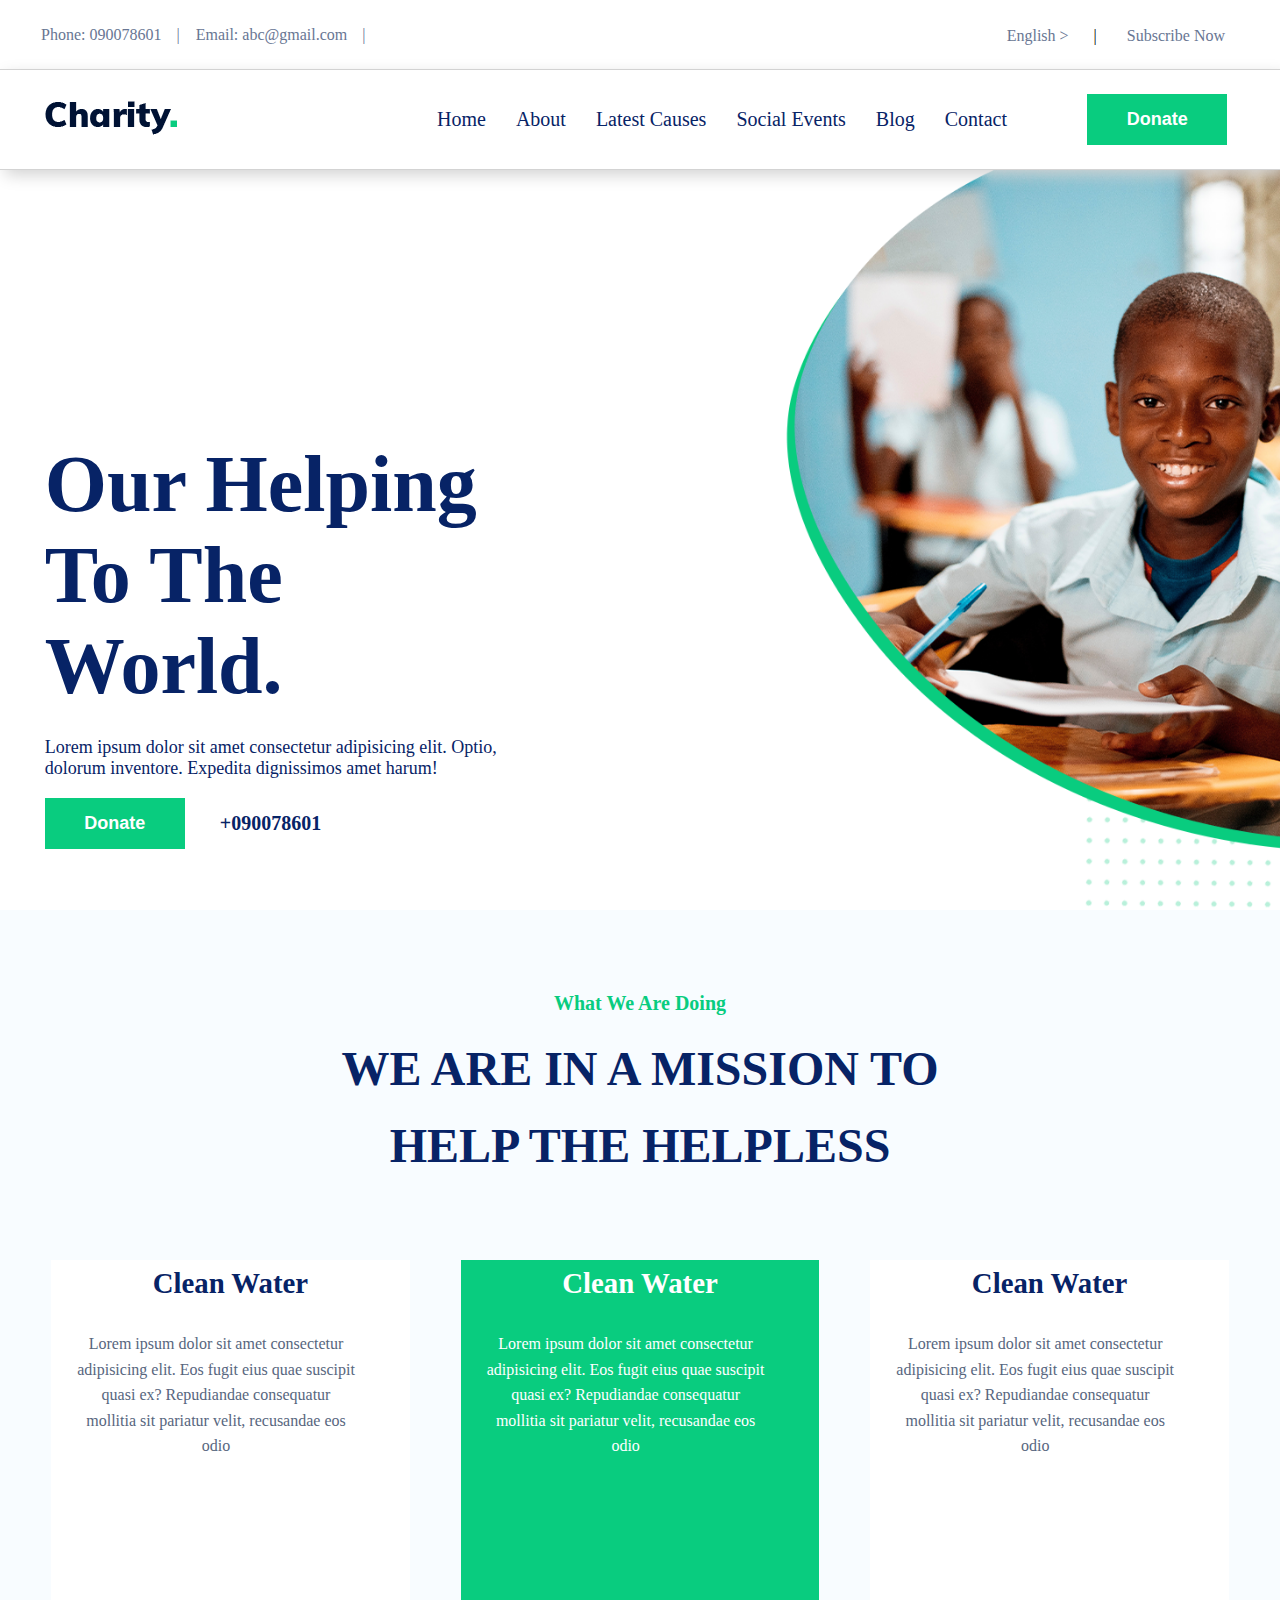
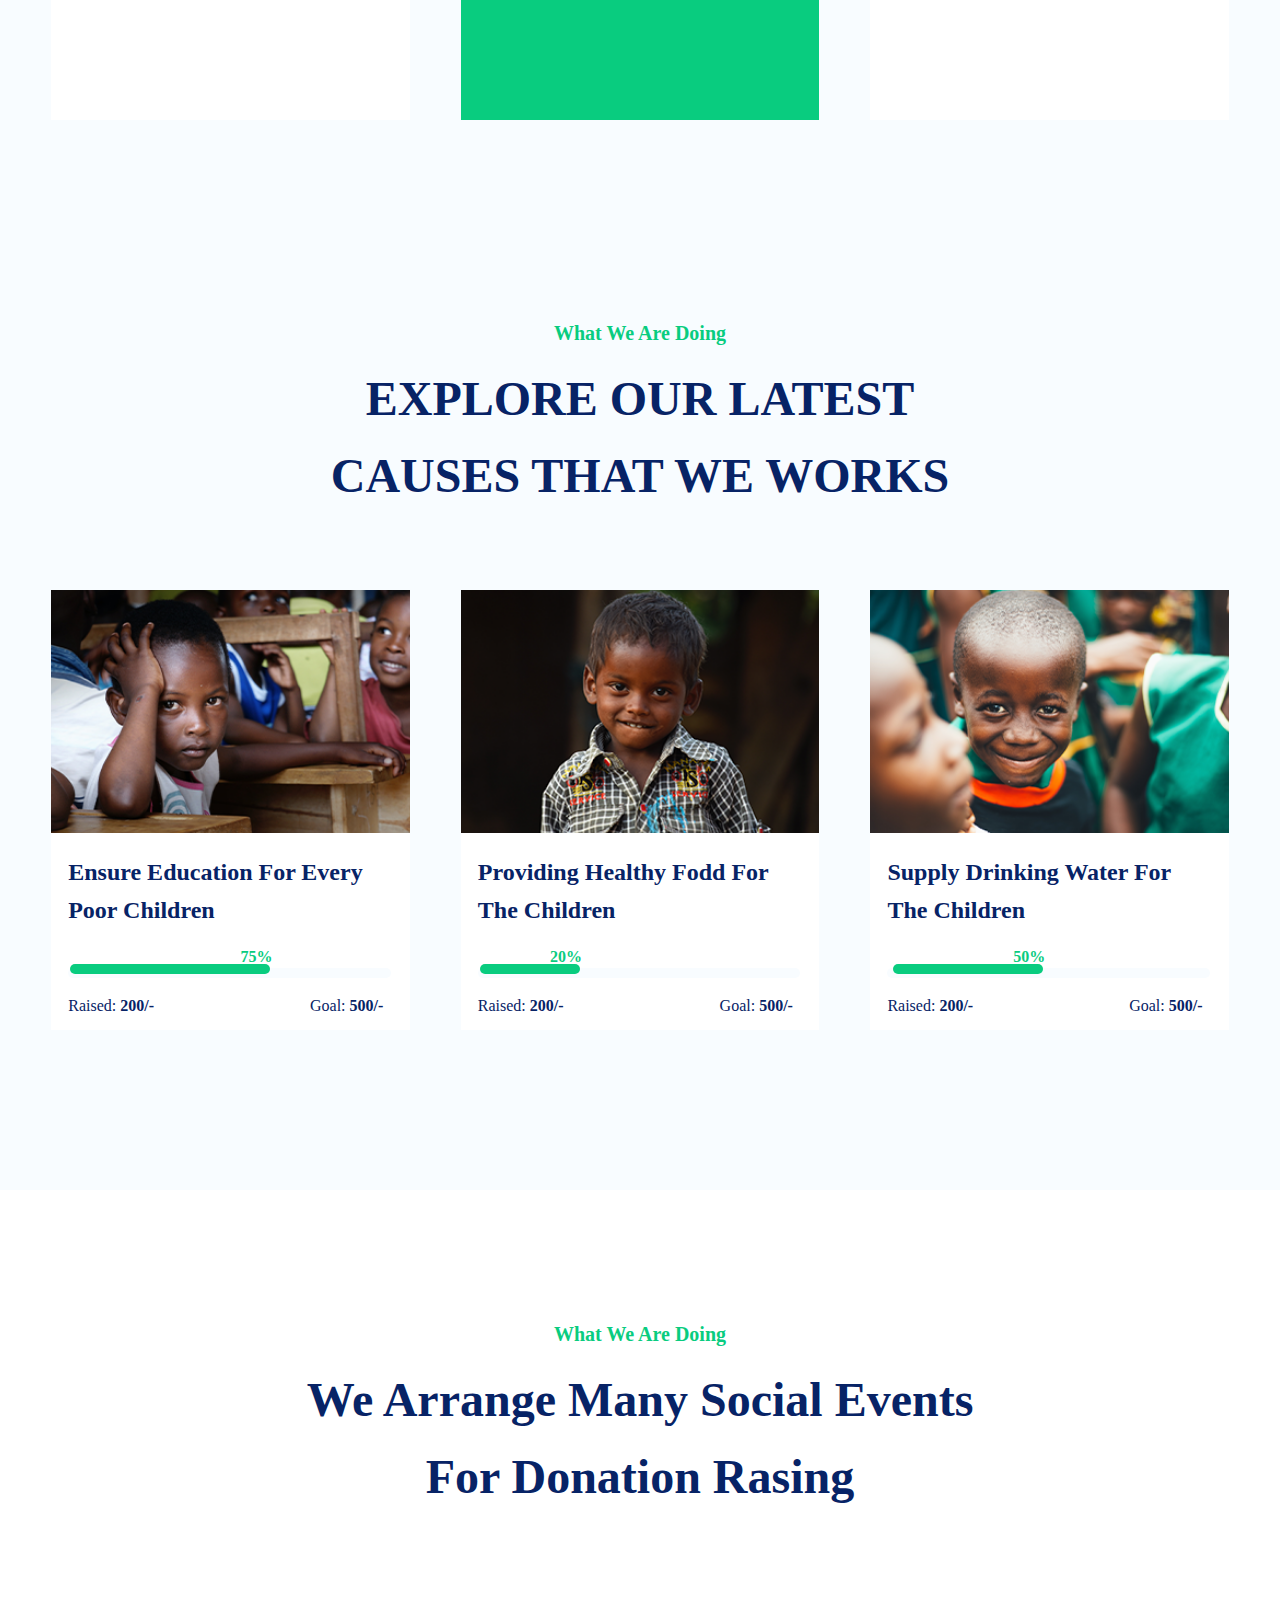
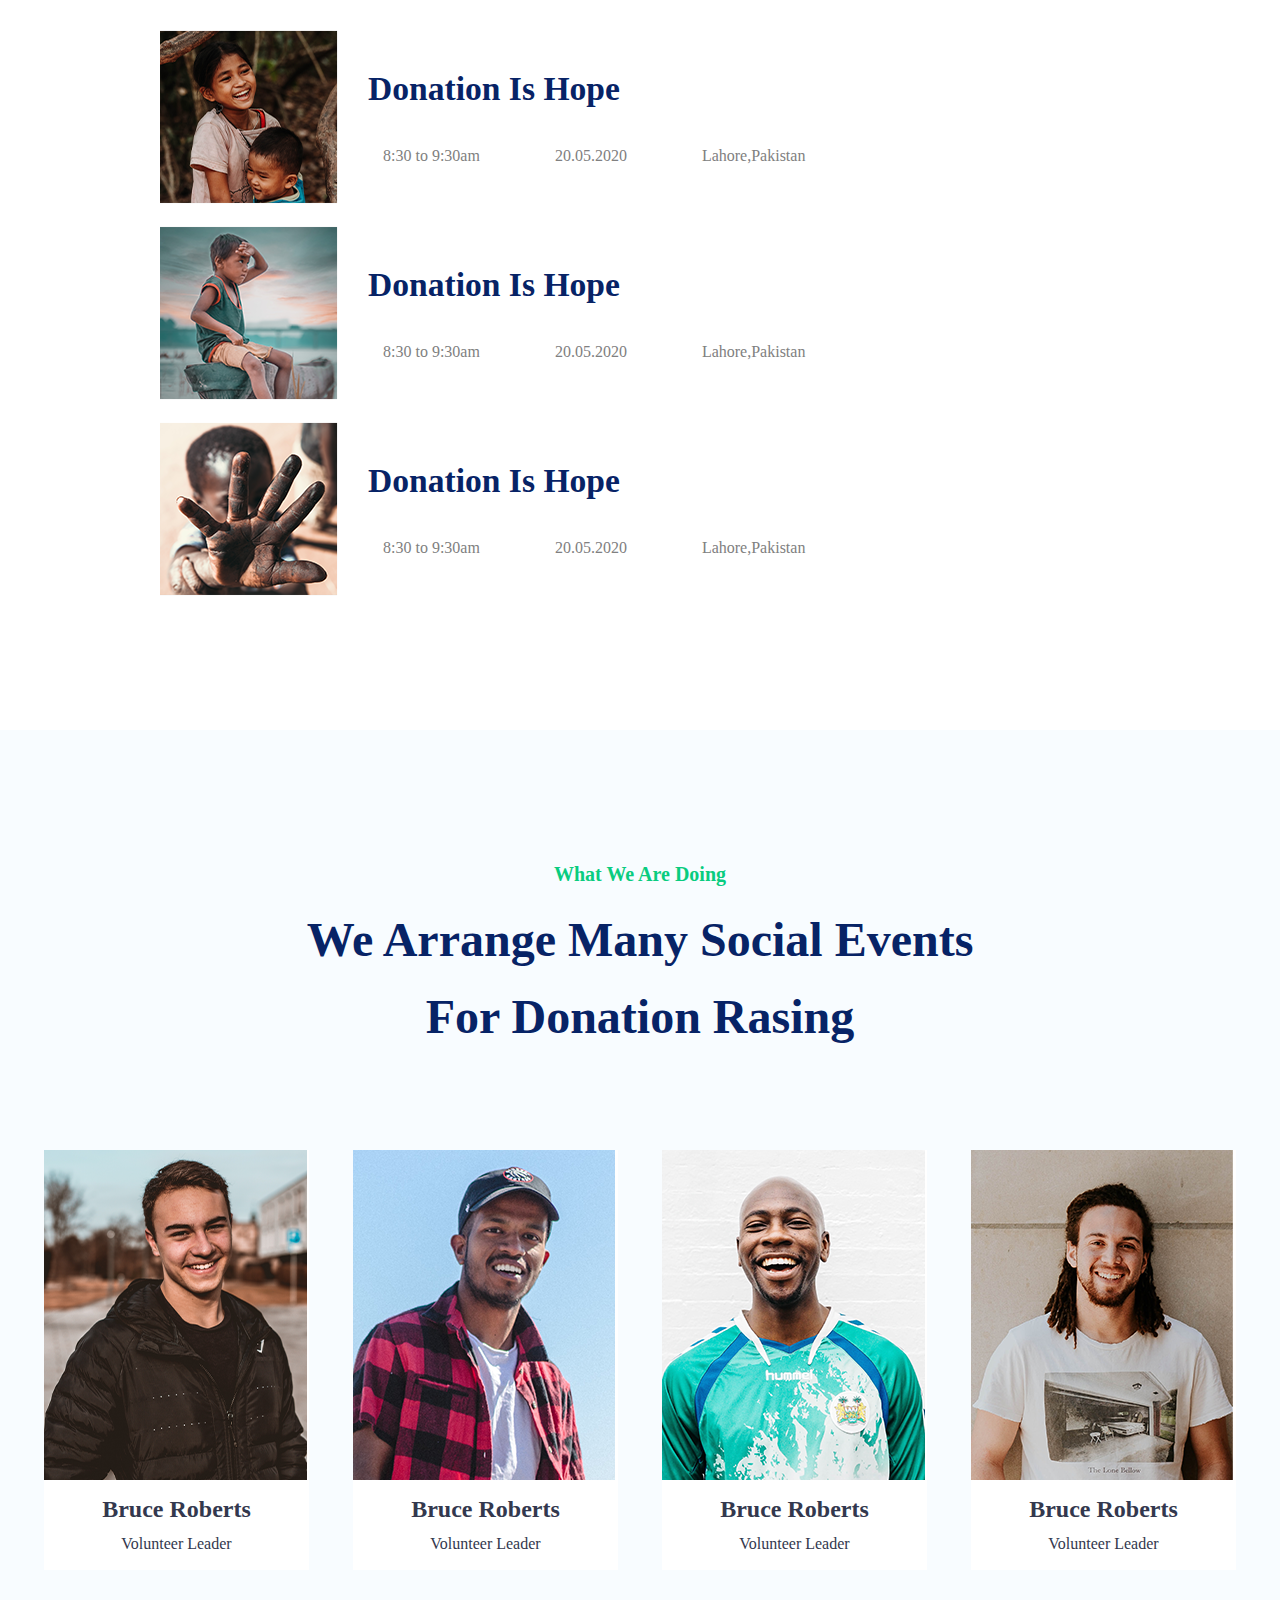
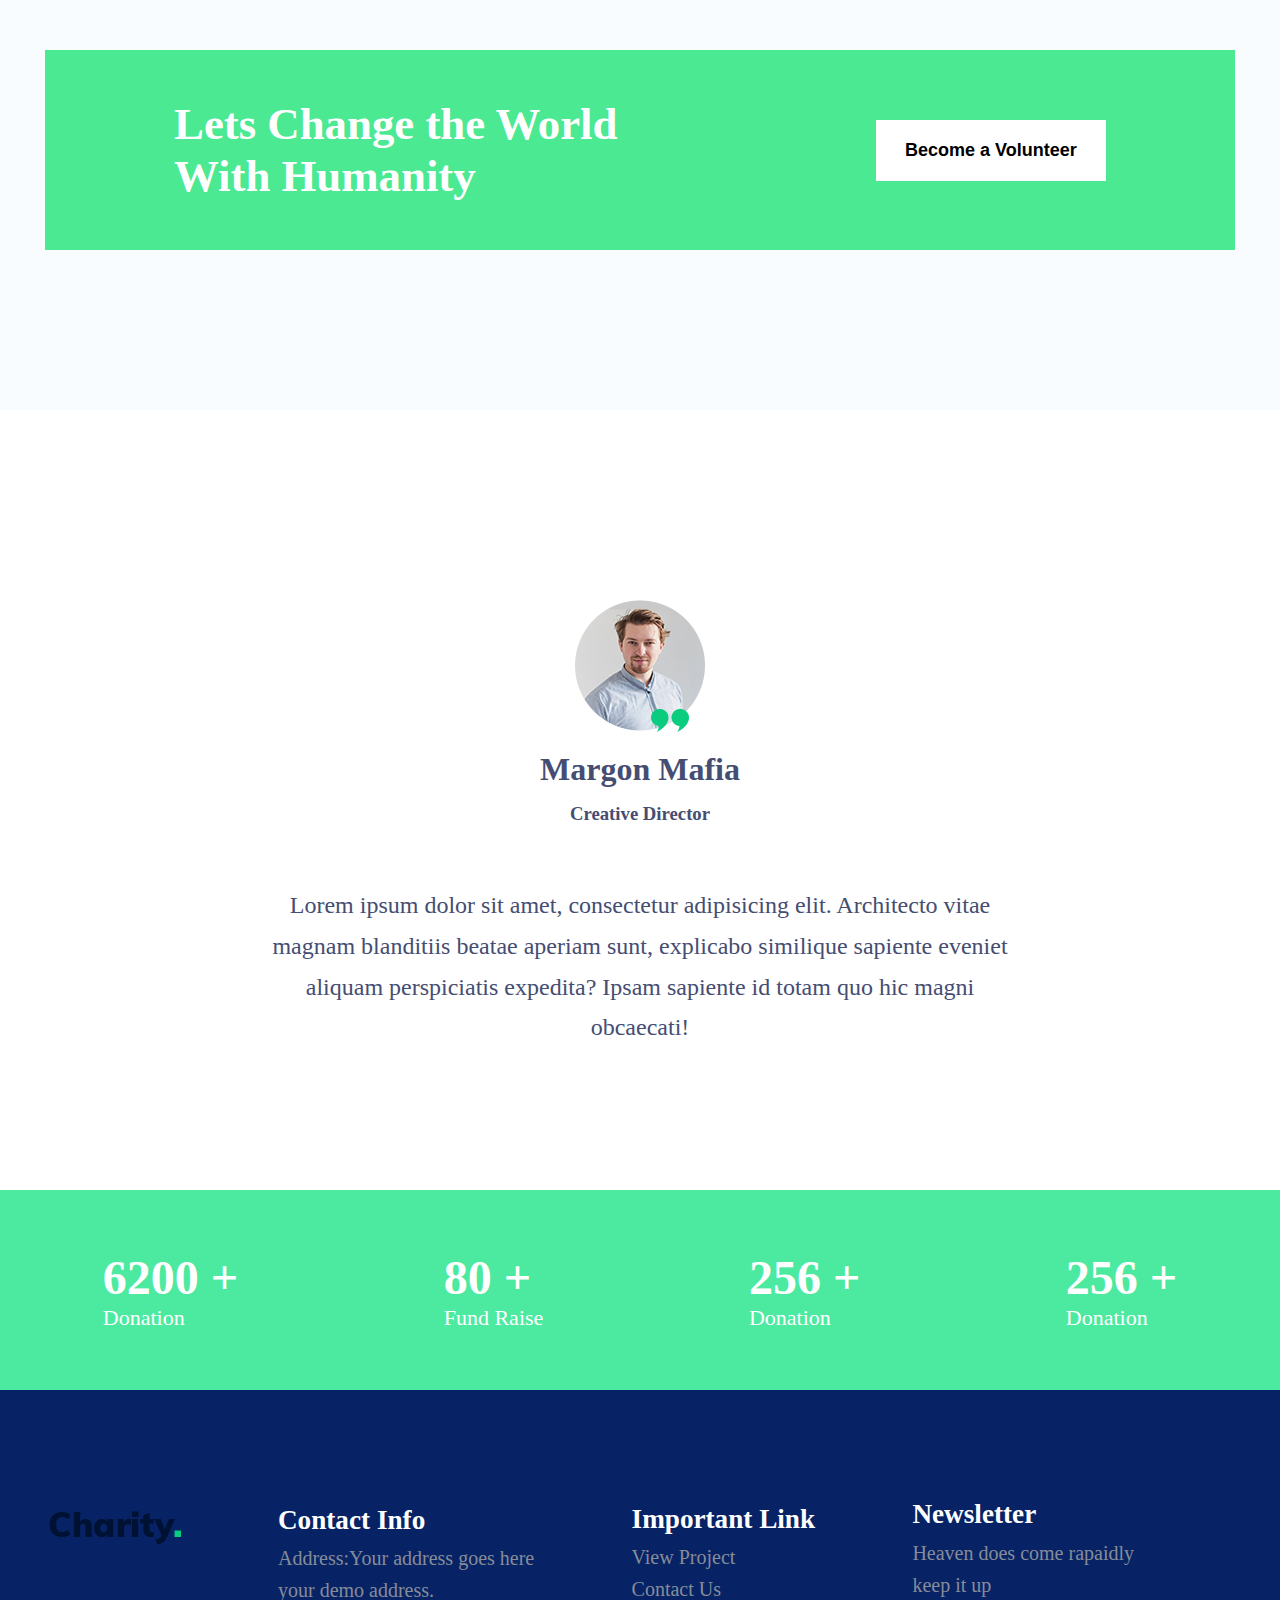
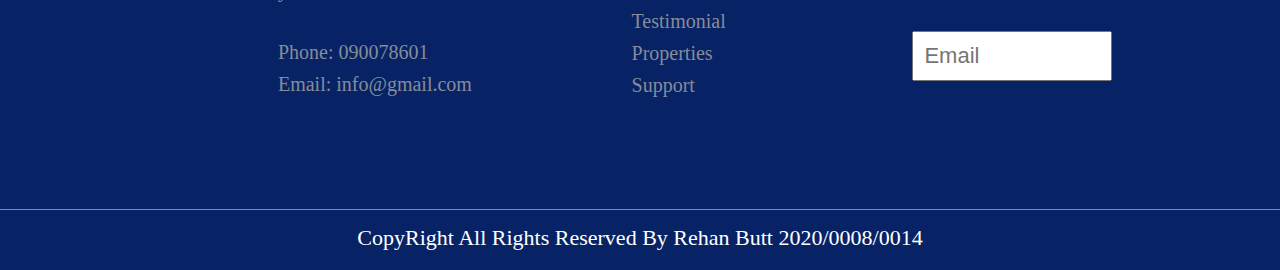
<file: index.html>
<!DOCTYPE html>
<html lang="en">

<head>
  <meta charset="UTF-8">
  <meta name="viewport" content="width=device-width, initial-scale=1.0">
  <link rel="stylesheet" href="file:///C:/Users/PAK/Desktop/Web/CharityWebsite/CharityWebsite/fontawesome-free-5.13.0-web/css/all.min.css">
  <link rel="stylesheet" href="style.css">
  <link rel="stylesheet" href="media.css">
  <title>Charity</title>
</head>

<body>
  <div class="body">



  <nav>
    <div class="l-nav">
      <div>
        <p>Phone: 090078601</p>
      </div>
      <div>
        <p>Email: abc@gmail.com</p>
      </div>
      <div class="icon">
        <ul>
          <li><a href="#"><i class="fab fa-twitter"></i></a></li>
          <li><a href=""><i class="fab fa-facebook-f"></i></a></li>
          <li><a href=""><i class="fab fa-linkedin-in"></i></a></li>
          <li><a href=""><i class="fab fa-google-plus-g"></i></a></li>
        </ul>
      </div>

    </div>
    <div class="r-nav">
      <div class="p">
        <p>English ></p>
      </div>
      <div>
        <p>Subscribe Now</p>
      </div>

    </div>
  </nav>

  <!-- header -->


  <header>
    <div class="container">
      <div class="logo">
        <img src="img/loder.png" alt="logo">
      </div>
      <div class="list">
        <ul>
          <li><a href="index.html">Home</a></li>
          <li><a href="about.html">About</a></li>
          <li><a href="causes.html">Latest Causes</a></li>
          <li><a href="#">Social Events</a></li>
          <li><a href="Blog.html">Blog</a>
            <ul>
              <li><a href="#">A1</a></li>
              <li><a href="#">A2</a></li>
              <li><a href="#">A3</a></li>
            </ul>
          </li>
          <li><a href="#">Contact</a></li>
        </ul>
      </div>
      <div><button class="btn btn-disappear">Donate</button></div>
    </div>

    <div class="burger">
      <div class="bar"></div>
      <div class="bar"></div>
      <div class="bar"></div>
    </div>


    <!-- darkbar -->


    <div class="darkbar">
      <div class="wrapperr">

        <div class="list">
          <div class="close">
            <h2>X</h2>
          </div>
          <ul>
            <li><a href="index.html">Home</a></li>
            <li><a href="about.html">About</a></li>
            <li><a href="causes.html">Latest Causes</a></li>
            <li><a href="#">Social Events</a></li>
            <li><a href="Blog.html">Blog</a>
              <ul>
                <li><a href="#">A1</a></li>
                <li><a href="#">A2</a></li>
                <li><a href="#">A3</a></li>
              </ul>
            </li>
            <li><a href="#">Contact</a></li>
          </ul>
        </div>


      </div>
    </div>
  </header>

  <!-- main -->


  <section id="main">
    <div class="wrapper">
      <div class="background">
        <div class="text">
          <h1>Our Helping To The World.</h1>
          <p>Lorem ipsum dolor sit amet consectetur adipisicing elit. Optio, dolorum inventore. Expedita dignissimos
            amet harum!</p>
          <div class="st-text">
            <div><button class="btn">Donate</button></div>
            <div class="icon"><i class="fab fa-facebook-f fa-2x"></i></div>
            <div>
              <h3>+090078601</h3>
            </div>
          </div>
        </div>

      </div>

    </div>
  </section>


  <!-- what we are doing -->

  <section id="what">
    <div class="container">
      <h4>What We Are Doing</h4>
      <h2>we are in a mission to help the helpless</h2>
    </div>

  </section>

  <!-- 3 boxes -->

  <section id="boxes">
    <div class="container">

      <div class="box">
        <div class="icon"><i class="fab fa-facebook-f fa-3x"></i></div>
        <div class="text">
          <h2>Clean Water</h2>
          <p>Lorem ipsum dolor sit amet consectetur adipisicing elit. Eos fugit eius quae suscipit quasi ex? Repudiandae
            consequatur mollitia sit pariatur velit, recusandae eos odio </p>
        </div>
      </div>

      <div class="box light-green">
        <div class="icon-2"><i class="fab fa-facebook-f fa-3x"></i></div>
        <div class="text">
          <h2 class="white">Clean Water</h2>
          <p class="white">Lorem ipsum dolor sit amet consectetur adipisicing elit. Eos fugit eius quae suscipit quasi
            ex? Repudiandae consequatur mollitia sit pariatur velit, recusandae eos odio </p>
        </div>
      </div>
      <div class="box">
        <div class="icon"><i class="fab fa-facebook-f fa-3x"></i></div>
        <div class="text">
          <h2>Clean Water</h2>
          <p>Lorem ipsum dolor sit amet consectetur adipisicing elit. Eos fugit eius quae suscipit quasi ex? Repudiandae
            consequatur mollitia sit pariatur velit, recusandae eos odio </p>
        </div>
      </div>

    </div>
  </section>


  <!-- Our Cases -->

  <section id="cases">
    <div class="container">
      <h4>What We Are Doing</h4>
      <h2>explore our latest causes that we works</h2>
    </div>

  </section>

  <!-- cards -->

  <section id="cards">
    <div class="container">

      <div class="card">
        <div class="pic"><img src="img/case1.png" alt="cc"></div>
        <div class="text">
          <h2>ensure education for every poor children</h2>
          <div class="bar bar-1"></div>
          <p>Raised: <strong> 200/-</strong> &nbsp;
            &nbsp;&nbsp;&nbsp;&nbsp;&nbsp;&nbsp;&nbsp;&nbsp;&nbsp;&nbsp;&nbsp;&nbsp;&nbsp;&nbsp;&nbsp;&nbsp;&nbsp;&nbsp;&nbsp;&nbsp;&nbsp;&nbsp;&nbsp;&nbsp;&nbsp;&nbsp;&nbsp;&nbsp;&nbsp;&nbsp;&nbsp;&nbsp;&nbsp;&nbsp;&nbsp;
            Goal: <strong> 500/-</strong></p>
        </div>

      </div>

      <div class="card">
        <div class="pic"><img src="img/case2.png" alt="cc"></div>
        <div class="text">
          <h2>providing healthy fodd for the children</h2>
          <div class="bar"></div>
          <p>Raised: <strong> 200/-</strong> &nbsp;
            &nbsp;&nbsp;&nbsp;&nbsp;&nbsp;&nbsp;&nbsp;&nbsp;&nbsp;&nbsp;&nbsp;&nbsp;&nbsp;&nbsp;&nbsp;&nbsp;&nbsp;&nbsp;&nbsp;&nbsp;&nbsp;&nbsp;&nbsp;&nbsp;&nbsp;&nbsp;&nbsp;&nbsp;&nbsp;&nbsp;&nbsp;&nbsp;&nbsp;&nbsp;&nbsp;
            Goal: <strong> 500/-</strong></p>
        </div>

      </div>

      <div class="card">
        <div class="pic"><img src="img/case3.png" alt="cc"></div>
        <div class="text">
          <h2>supply drinking water for the children</h2>
          <div class="bar"></div>
          <p>Raised: <strong> 200/-</strong> &nbsp;
            &nbsp;&nbsp;&nbsp;&nbsp;&nbsp;&nbsp;&nbsp;&nbsp;&nbsp;&nbsp;&nbsp;&nbsp;&nbsp;&nbsp;&nbsp;&nbsp;&nbsp;&nbsp;&nbsp;&nbsp;&nbsp;&nbsp;&nbsp;&nbsp;&nbsp;&nbsp;&nbsp;&nbsp;&nbsp;&nbsp;&nbsp;&nbsp;&nbsp;&nbsp;&nbsp;
            Goal: <strong> 500/-</strong></p>
        </div>

      </div>

    </div>

    <div class="b-1"></div>
    <div class="b-2"></div>
    <div class="b-3"></div>


  </section>

  <!-- what are we doing -->

  <section id="doing">

    <div class="text">
      <h4>What We Are Doing</h4>
      <h2>we arrange many social events for donation rasing</h2>
    </div>

    <div class="container">

      <div class="card">
        <div class="pic">
          <img src="img/socialEvents1.png" alt="sss">
        </div>
        <div class="text-2">
          <div>
            <h3>donation is hope</h3>
          </div>
          <div class="list">
            <div>
              <p><i class="far fa-clock"></i>8:30 to 9:30am</p>
            </div>
            <div>
              <p><i class="fas fa-sort-amount-down"></i>20.05.2020</p>
            </div>
            <div>
              <p><i class="fas fa-map-marker-alt"></i>Lahore,Pakistan</p>
            </div>

          </div>
        </div>
      </div>

      <div class="card">
        <div class="pic">
          <img src="img/socialEvents2.png" alt="sss">
        </div>
        <div class="text-2">
          <div>
            <h3>donation is hope</h3>
          </div>
          <div class="list">
            <div>
              <p><i class="far fa-clock"></i>8:30 to 9:30am</p>
            </div>
            <div>
              <p><i class="fas fa-sort-amount-down"></i>20.05.2020</p>
            </div>
            <div>
              <p><i class="fas fa-map-marker-alt"></i>Lahore,Pakistan</p>
            </div>

          </div>
        </div>
      </div>

      <div class="card">
        <div class="pic">
          <img src="img/socialEvents3.png" alt="sss">
        </div>
        <div class="text-2">
          <div>
            <h3>donation is hope</h3>
          </div>
          <div class="list">
            <div>
              <p><i class="far fa-clock"></i>8:30 to 9:30am</p>
            </div>
            <div>
              <p><i class="fas fa-sort-amount-down"></i>20.05.2020</p>
            </div>
            <div>
              <p><i class="fas fa-map-marker-alt"></i>Lahore,Pakistan</p>
            </div>

          </div>
        </div>
      </div>


    </div>

  </section>


  <!-- our experts -->

  <section id="experts">

    <div class="text">
      <h4>What We Are Doing</h4>
      <h2>we arrange many social events for donation rasing</h2>
    </div>

    <div class="container">

      <div class="team">

        <div class="pic">
          <img src="img/team1.png" alt="team">
        </div>
        <div class="text-3">
          <h2>Bruce Roberts</h2>
          <p>Volunteer Leader</p>
        </div>
      </div>
      <div class="team">

        <div class="pic">
          <img src="img/team2.png" alt="team">
        </div>
        <div class="text-3">
          <h2>Bruce Roberts</h2>
          <p>Volunteer Leader</p>
        </div>
      </div>
      <div class="team">

        <div class="pic">
          <img src="img/team3.png" alt="team">
        </div>
        <div class="text-3">
          <h2>Bruce Roberts</h2>
          <p>Volunteer Leader</p>
        </div>
      </div>
      <div class="team">

        <div class="pic">
          <img src="img/team4.png" alt="team">
        </div>
        <div class="text-3">
          <h2>Bruce Roberts</h2>
          <p>Volunteer Leader</p>
        </div>
      </div>

    </div>

    <div class="paralex-bg">
      <div class="textt">
        <div>
          <h2>Lets Change the World <br> With Humanity</h2>
        </div>
        <div><button class="btn">Become a Volunteer</button></div>
      </div>
    </div>

  </section>


  <!-- margon -->

  <section id="margon">
    <div class="container">
      <div class="pic">
        <img src="img/testimonial.png" alt="t">
      </div>
      <div class="text">
        <h2>Margon Mafia</h2>
        <h3>Creative Director</h3>
        <p>Lorem ipsum dolor sit amet, consectetur adipisicing elit. Architecto vitae magnam blanditiis beatae aperiam
          sunt, explicabo similique sapiente eveniet aliquam perspiciatis expedita? Ipsam sapiente id totam quo hic
          magni obcaecati!</p>
      </div>
    </div>

  </section>


  <!-- again paralex pic -->

  <section id="paralex-pic">

    <div class="text">

      <div class="t">
        <div>
          <h2>6200 +</h2>
        </div>
        <div>
          <p>Donation</p>
        </div>
      </div>

      <div class="t">
        <div>
          <h2>80 +</h2>
        </div>
        <div>
          <p>Fund Raise</p>
        </div>
      </div>

      <div class="t">
        <div>
          <h2>256 +</h2>
        </div>
        <div>
          <p>Donation</p>
        </div>
      </div>

      <div class="t">
        <div>
          <h2>256 +</h2>
        </div>
        <div>
          <p>Donation</p>
        </div>
      </div>

    </div>

  </section>

  <!-- footer -->

  <footer id="about">

    <div class="container">

      <div class="logo">
        <img src="img/loder.png" alt="l">
      </div>

      <div class="list first-list">
        <h2>Contact Info</h2>
        <p>Address:Your address goes here <br>
          your demo address.</p>
        <ul>
          <li><a href="#">Phone: 090078601</a></li>
          <li><a href="#">Email: info@gmail.com</a></li>
        </ul>
      </div>

      <div class="list second-list">
        <h2>Important Link</h2>
        <ul>
          <li><a href="#">View Project</a></li>
          <li><a href="#">Contact Us</a></li>
          <li><a href="#">Testimonial</a></li>
          <li><a href="#">Properties</a></li>
          <li><a href="#">Support</a></li>
        </ul>
      </div>

      <div class="list last-list">
        <h2>Newsletter</h2>
        <p>Heaven does come rapaidly <br>
          keep it up</p>
        <form action="acion">
          <input type="email" placeholder="Email">
        </form>
      </div>
      <div class="border"></div>
    </div>

    <div class="tt">
      <p>CopyRight All Rights Reserved By Rehan Butt 2020/0008/0014 <i class="fa fa-heart"></i> </p>
    </div>
  </footer>
</div>


  <script src="javascript.js"></script>
  <script src="timer.js"></script>




</body>

</html>
</file>
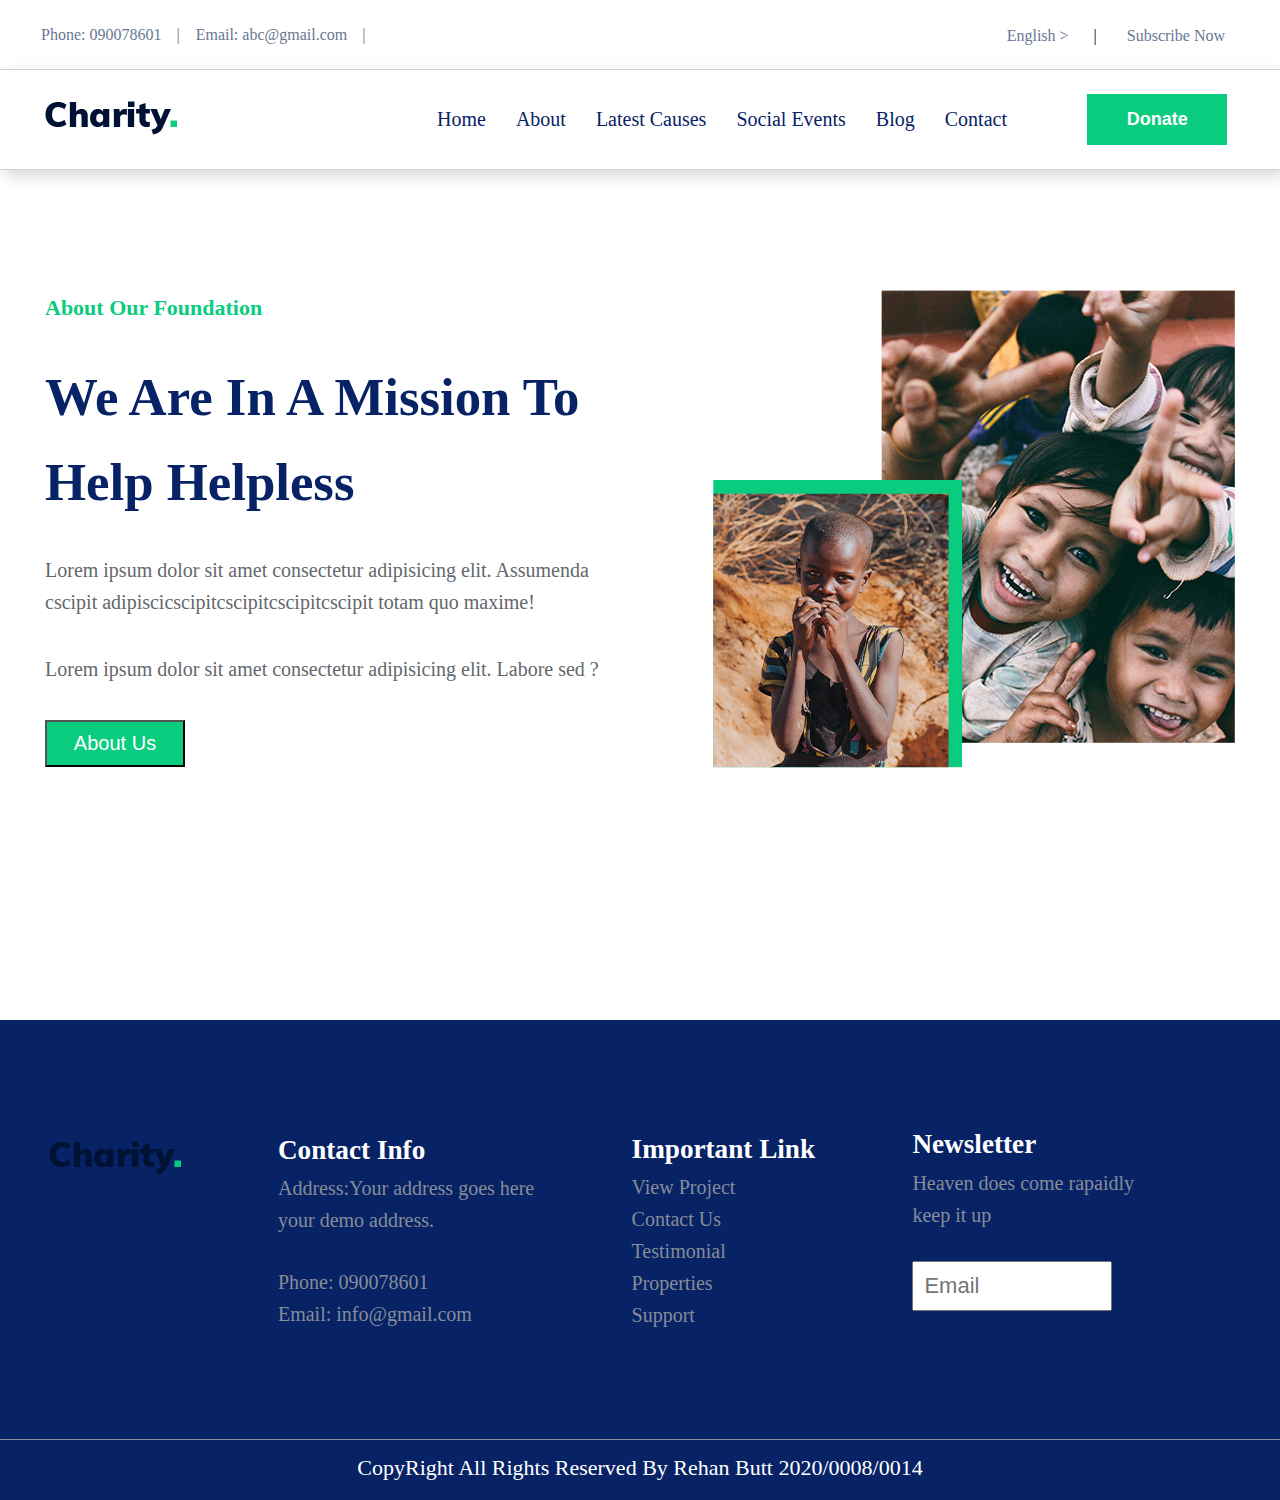
<file: about.html>
<!DOCTYPE html>
<html lang="en">
<head>
  <meta charset="UTF-8">
  <meta name="viewport" content="width=device-width, initial-scale=1.0">
  <link rel="stylesheet" href="file:///C:/Users/PAK/Desktop/Web/CharityWebsite/CharityWebsite/fontawesome-free-5.13.0-web/css/all.min.css">

<link rel="stylesheet" href="style.css">
<link rel="stylesheet" href="media.css">
 
<title>About</title>

</head>
<body>
  
  <nav>
    <div class="l-nav">
      <div>
        <p>Phone: 090078601</p>
      </div>
      <div>
        <p>Email: abc@gmail.com</p>
      </div>
      <div class="icon">
        <ul>
          <li><a href="#"><i class="fab fa-twitter"></i></a></li>
          <li><a href=""><i class="fab fa-facebook-f"></i></a></li>
          <li><a href=""><i class="fab fa-linkedin-in"></i></a></li>
          <li><a href=""><i class="fab fa-google-plus-g"></i></a></li>
        </ul>
      </div>

    </div>
    <div class="r-nav">
      <div class="p">
        <p>English ></p>
      </div>
      <div>
        <p>Subscribe Now</p>
      </div>

    </div>
  </nav>

  <!-- header -->


  <header>
    <div class="container">
      <div class="logo">
        <img src="img/loder.png" alt="logo">
      </div>
      <div class="list">
        <ul>
          <li><a href="index.html">Home</a></li>
          <li><a href="about.html">About</a></li>
          <li><a href="causes.html">Latest Causes</a></li>
          <li><a href="#">Social Events</a></li>
          <li><a href="Blog.html">Blog</a>
            <ul>
              <li><a href="#">A1</a></li>
              <li><a href="#">A2</a></li>
              <li><a href="#">A3</a></li>
            </ul>
          </li>
          <li><a href="#">Contact</a></li>
        </ul>
      </div>
      <div><button class="btn btn-disappear">Donate</button></div>
    </div>

    <div class="burger">
      <div class="bar"></div>
      <div class="bar"></div>
      <div class="bar"></div>
    </div>


    <!-- darkbar -->


    <div class="darkbar">
      <div class="wrapperr">

        <div class="list">
          <div class="close">
            <h2>X</h2>
          </div>
          <ul>
            <li><a href="index.html">Home</a></li>
            <li><a href="about.html">About</a></li>
            <li><a href="causes.html">Latest Causes</a></li>
            <li><a href="#">Social Events</a></li>
            <li><a href="Blog.html">Blog</a>
              <ul>
                <li><a href="#">A1</a></li>
                <li><a href="#">A2</a></li>
                <li><a href="#">A3</a></li>
              </ul>
            </li>
            <li><a href="#">Contact</a></li>
          </ul>
        </div>


      </div>
    </div>
  </header>


  <!-- main -->


<section id="about-sec">
  <div class="container">

    <div class="sec-1">
      <h3>about our foundation</h3>
      <h1>we are in a mission to help helpless</h1>
      <p>Lorem ipsum dolor sit amet consectetur adipisicing elit. Assumenda cscipit adipiscicscipitcscipitcscipitcscipit totam quo maxime!</p>
      <p>Lorem ipsum dolor sit amet consectetur adipisicing elit. Labore sed ?</p>
      <button class="btn">about us</button>

    </div>

    <div class="sec-2">
      
      <img src="img/about1.png" alt="c">
      <div class="img">
        <img src="img/about2.png" alt="c">
      </div>
    </div>
  </div>

</section>



  <!-- footer -->

  <footer id="about">

    <div class="container">

      <div class="logo">
        <img src="img/loder.png" alt="l">
      </div>

      <div class="list first-list">
        <h2>Contact Info</h2>
        <p>Address:Your address goes here <br>
          your demo address.</p>
        <ul>
          <li><a href="#">Phone: 090078601</a></li>
          <li><a href="#">Email: info@gmail.com</a></li>
        </ul>
      </div>

      <div class="list second-list">
        <h2>Important Link</h2>
        <ul>
          <li><a href="#">View Project</a></li>
          <li><a href="#">Contact Us</a></li>
          <li><a href="#">Testimonial</a></li>
          <li><a href="#">Properties</a></li>
          <li><a href="#">Support</a></li>
        </ul>
      </div>

      <div class="list last-list">
        <h2>Newsletter</h2>
        <p>Heaven does come rapaidly <br>
          keep it up</p>
        <form action="acion">
          <input type="email" placeholder="Email">
        </form>
      </div>
      <div class="border"></div>
    </div>

    <div class="tt">
      <p>CopyRight All Rights Reserved By Rehan Butt 2020/0008/0014 <i class="fa fa-heart"></i> </p>
    </div>
  </footer>


  <script src="javascript.js"></script>

</body>
</html>
</file>
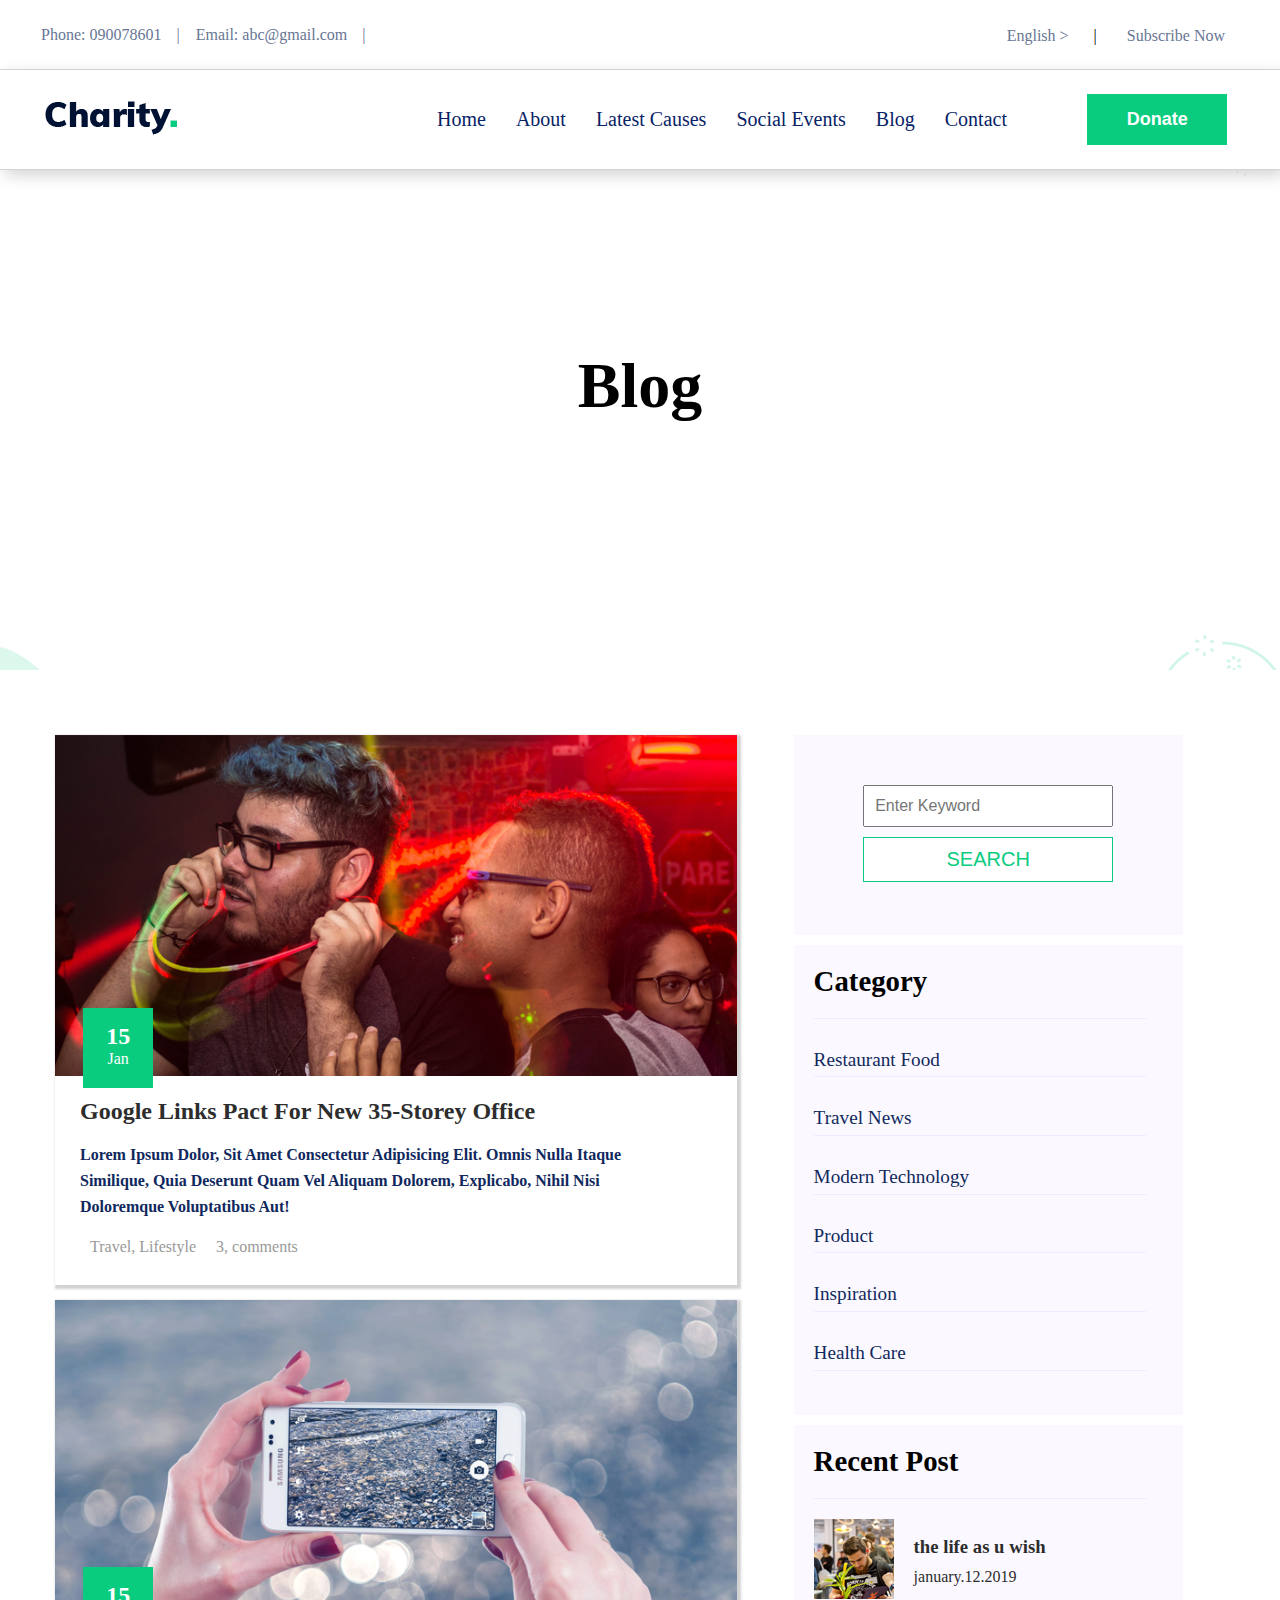
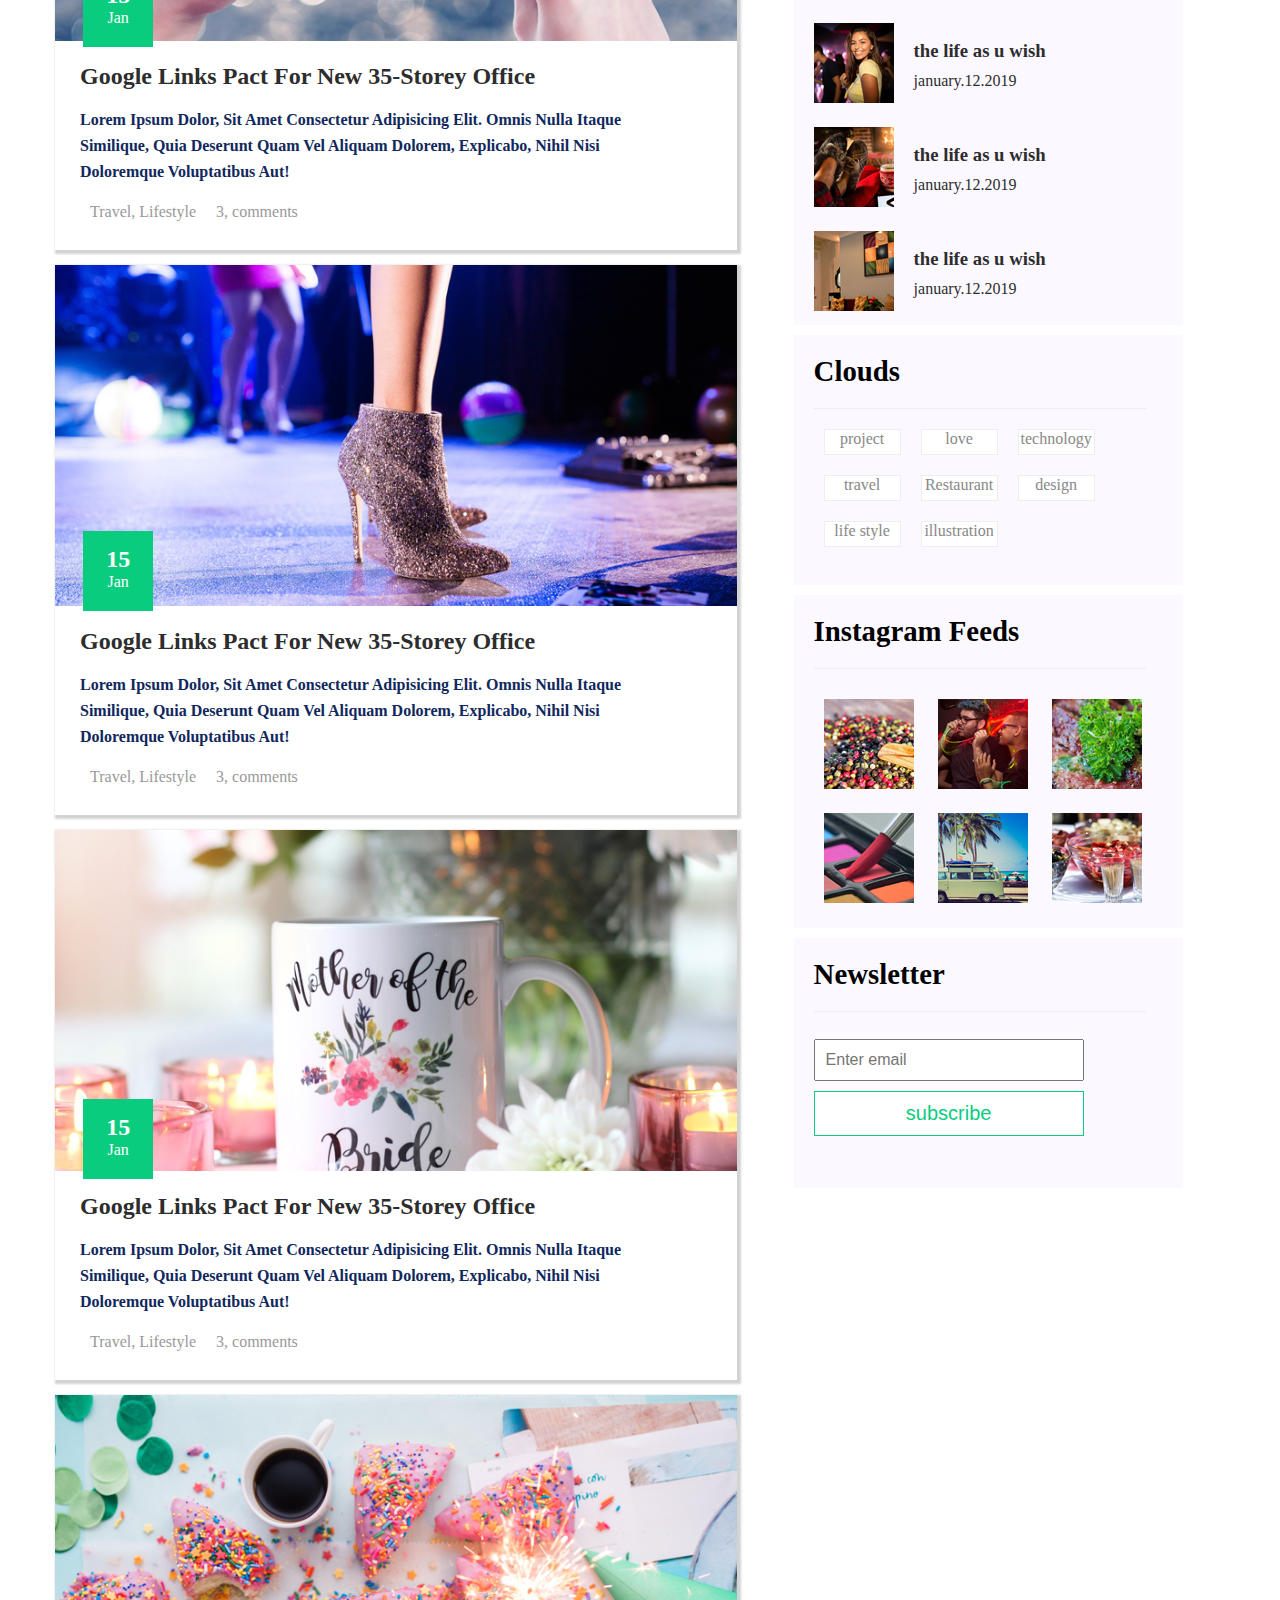
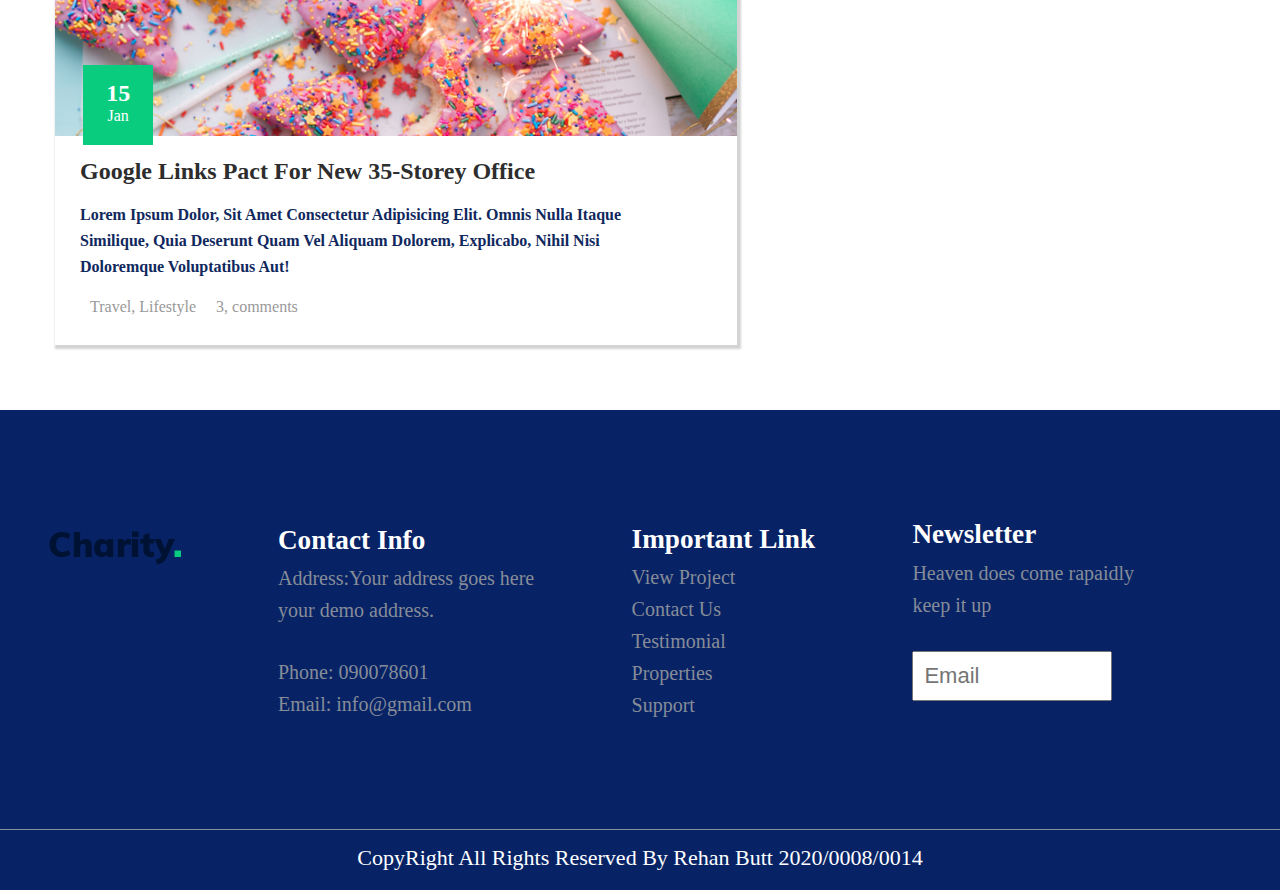
<file: Blog.html>
<!DOCTYPE html>
<html lang="en">

<head>
  <meta charset="UTF-8">
  <meta name="viewport" content="width=device-width, initial-scale=1.0">
  <link rel="stylesheet" href="file:///C:/Users/PAK/Desktop/Web/CharityWebsite/CharityWebsite/fontawesome-free-5.13.0-web/css/all.min.css">
  <link rel="stylesheet" href="style.css">
  <link rel="stylesheet" href="media.css">
  <title>Charity</title>
</head>

<body>
  <nav>
    <div class="l-nav">
      <div>
        <p>Phone: 090078601</p>
      </div>
      <div>
        <p>Email: abc@gmail.com</p>
      </div>
      <div class="icon">
        <ul>
          <li><a href="#"><i class="fab fa-twitter"></i></a></li>
          <li><a href=""><i class="fab fa-facebook-f"></i></a></li>
          <li><a href=""><i class="fab fa-linkedin-in"></i></a></li>
          <li><a href=""><i class="fab fa-google-plus-g"></i></a></li>
        </ul>
      </div>

    </div>
    <div class="r-nav">
      <div class="p">
        <p>English ></p>
      </div>
      <div>
        <p>Subscribe Now</p>
      </div>

    </div>
  </nav>

  <!-- header -->


  <header>
    <div class="container">
      <div class="logo">
        <img src="img/loder.png" alt="logo">
      </div>
      <div class="list">
        <ul>
          <li><a href="index.html">Home</a></li>
          <li><a href="about.html">About</a></li>
          <li><a href="causes.html">Latest Causes</a></li>
          <li><a href="#">Social Events</a></li>
          <li><a href="Blog.html">Blog</a>
            <ul>
              <li><a href="#">A1</a></li>
              <li><a href="#">A2</a></li>
              <li><a href="#">A3</a></li>
            </ul>
          </li>
          <li><a href="#">Contact</a></li>
        </ul>
      </div>
      <div><button class="btn btn-disappear">Donate</button></div>
    </div>

    <div class="burger">
      <div class="bar"></div>
      <div class="bar"></div>
      <div class="bar"></div>
    </div>


    <!-- darkbar -->


    <div class="darkbar">
      <div class="wrapperr">

        <div class="list">
          <div class="close">
            <h2>X</h2>
          </div>
          <ul>
            <li><a href="index.html">Home</a></li>
            <li><a href="about.html">About</a></li>
            <li><a href="#">Latest Causes</a></li>
            <li><a href="#">Social Events</a></li>
            <li><a href="Blog.html">Blog</a>
              <ul>
                <li><a href="#">A1</a></li>
                <li><a href="#">A2</a></li>
                <li><a href="#">A3</a></li>
              </ul>
            </li>
            <li><a href="#">Contact</a></li>
          </ul>
        </div>


      </div>
    </div>
  </header>

  <section id="blog">
    <h1>Blog</h1>

  </section>

  <!-- main section -->

  <section id="main-sec">
    <div class="container">
      <div class="sec-1">

        <div class="card">
          <div class="img"><img src="img/single_blog_1.png" alt="c">
          </div>

          <div class="text">
            <h2>google links pact for new 35-storey office</h2>
            <p>Lorem ipsum dolor, sit amet consectetur adipisicing elit. Omnis nulla itaque similique, quia deserunt
              quam vel aliquam dolorem, explicabo, nihil nisi doloremque voluptatibus aut!</p>
            <div class="icons">
              <ul>
                <li><a href="#"><i class="fa fa-user"></i>Travel, Lifestyle</a></li>
                <li><a href="#"><i class="fa fa-comments"></i>3, comments</a></li>
              </ul>
            </div>
          </div>

        </div>
        <div class="card">
          <div class="img"><img src="img/single_blog_2.png" alt="c">
          </div>

          <div class="text">
            <h2>google links pact for new 35-storey office</h2>
            <p>Lorem ipsum dolor, sit amet consectetur adipisicing elit. Omnis nulla itaque similique, quia deserunt
              quam vel aliquam dolorem, explicabo, nihil nisi doloremque voluptatibus aut!</p>
            <div class="icons">
              <ul>
                <li><a href="#"><i class="fa fa-user"></i>Travel, Lifestyle</a></li>
                <li><a href="#"><i class="fa fa-comments"></i>3, comments</a></li>
              </ul>
            </div>
          </div>

        </div>
        <div class="card">
          <div class="img"><img src="img/single_blog_3.png" alt="c">
          </div>

          <div class="text">
            <h2>google links pact for new 35-storey office</h2>
            <p>Lorem ipsum dolor, sit amet consectetur adipisicing elit. Omnis nulla itaque similique, quia deserunt
              quam vel aliquam dolorem, explicabo, nihil nisi doloremque voluptatibus aut!</p>
            <div class="icons">
              <ul>
                <li><a href="#"><i class="fa fa-user"></i>Travel, Lifestyle</a></li>
                <li><a href="#"><i class="fa fa-comments"></i>3, comments</a></li>
              </ul>
            </div>
          </div>

        </div>
        <div class="card">
          <div class="img"><img src="img/single_blog_4.png" alt="c">
          </div>

          <div class="text">
            <h2>google links pact for new 35-storey office</h2>
            <p>Lorem ipsum dolor, sit amet consectetur adipisicing elit. Omnis nulla itaque similique, quia deserunt
              quam vel aliquam dolorem, explicabo, nihil nisi doloremque voluptatibus aut!</p>
            <div class="icons">
              <ul>
                <li><a href="#"><i class="fa fa-user"></i>Travel, Lifestyle</a></li>
                <li><a href="#"><i class="fa fa-comments"></i>3, comments</a></li>
              </ul>
            </div>
          </div>

        </div>
        <div class="card">
          <div class="img"><img src="img/single_blog_5.png" alt="c">
          </div>

          <div class="text">
            <h2>google links pact for new 35-storey office</h2>
            <p>Lorem ipsum dolor, sit amet consectetur adipisicing elit. Omnis nulla itaque similique, quia deserunt
              quam vel aliquam dolorem, explicabo, nihil nisi doloremque voluptatibus aut!</p>
            <div class="icons">
              <ul>
                <li><a href="#"><i class="fa fa-user"></i>Travel, Lifestyle</a></li>
                <li><a href="#"><i class="fa fa-comments"></i>3, comments</a></li>
              </ul>
            </div>
          </div>

        </div>

      </div>


      <div class="sec-2">

        <div class="b-1">
          <input type="text" placeholder="Enter Keyword">
          <button class="btnn">SEARCH</button>
        </div>

        <!-- b-2 -->

        <div class="b-2">
          <h2>Category</h2>
          <div class="list">
            <ul>
              <li><a href="#">Restaurant Food</a></li>
              <li><a href="#">travel news</a></li>
              <li><a href="#">modern technology</a></li>
              <li><a href="#">product</a></li>
              <li><a href="#">Inspiration </a></li>
              <li><a href="#">Health Care</a></li>
            </ul>

          </div>
        </div>

        <!-- b-3 -->

        <div class="b-3">
          <h2>Recent Post</h2>

          <div class="sticker">
            <div><img src="img/post_1.png" alt="c"></div>
            <div class="text">
              <h3>the life as u wish</h3>
              <p>january.12.2019</p>
            </div>
          </div>

          <div class="sticker">
            <div><img src="img/post_2.png" alt="c"></div>
            <div class="text">
              <h3>the life as u wish</h3>
              <p>january.12.2019</p>
            </div>
          </div>
          <div class="sticker">
            <div><img src="img/post_3.png" alt="c"></div>
            <div class="text">
              <h3>the life as u wish</h3>
              <p>january.12.2019</p>
            </div>
          </div>
          <div class="sticker">
            <div><img src="img/post_4.png" alt="c"></div>
            <div class="text">
              <h3>the life as u wish</h3>
              <p>january.12.2019</p>
            </div>
          </div>

        </div>



        <!-- b-4 -->

        <div class="b-4">
          <h2>Clouds</h2>
          <div class="btn-list">
            <ul>
              <li><a href="#">project</a></li>
              <li><a href="#">love</a></li>
              <li><a href="#">technology</a></li>
              <li><a href="#">travel</a></li>
              <li><a href="#">Restaurant</a></li>
              <li><a href="#">design</a></li>
              <li><a href="#">life style</a></li>
              <li><a href="#">illustration</a></li>
            </ul>
          </div>
        </div>


        <!-- instagram feeds -->

        <div class="b-5">
          <h2>Instagram Feeds</h2>
          <div class="images">
            <img src="img/post_5.png" alt="c">
            <img src="img/post_6.png" alt="c">
            <img src="img/post_7.png" alt="c">
            <img src="img/post_8.png" alt="c">
            <img src="img/post_9.png" alt="c">
            <img src="img/post_10.png" alt="c">
          </div>

        </div>



        <!-- newsletter -->

        <div class="b-6">
          <h2>newsletter</h2>
          <input type="email" placeholder="Enter email">
          <button class="btnn">subscribe</button>

        </div>
      </div>


    </div>

    <div class="d1 date"><h2>15</h2><p>Jan</p></div>
    <div class="d2 date"><h2>15</h2><p>Jan</p></div>
    <div class="d3 date"><h2>15</h2><p>Jan</p></div>
    <div class="d4 date"><h2>15</h2><p>Jan</p></div>
    <div class="d5 date"><h2>15</h2><p>Jan</p></div>
  </section>




    <!-- footer -->

    <footer id="about">

      <div class="container">
  
        <div class="logo">
          <img src="img/loder.png" alt="l">
        </div>
  
        <div class="list first-list">
          <h2>Contact Info</h2>
          <p>Address:Your address goes here <br>
            your demo address.</p>
          <ul>
            <li><a href="#">Phone: 090078601</a></li>
            <li><a href="#">Email: info@gmail.com</a></li>
          </ul>
        </div>
  
        <div class="list second-list">
          <h2>Important Link</h2>
          <ul>
            <li><a href="#">View Project</a></li>
            <li><a href="#">Contact Us</a></li>
            <li><a href="#">Testimonial</a></li>
            <li><a href="#">Properties</a></li>
            <li><a href="#">Support</a></li>
          </ul>
        </div>
  
        <div class="list last-list">
          <h2>Newsletter</h2>
          <p>Heaven does come rapaidly <br>
            keep it up</p>
          <form action="acion">
            <input type="email" placeholder="Email">
          </form>
        </div>
        <div class="border"></div>
      </div>
  
      <div class="tt"><p>CopyRight All Rights Reserved By Rehan Butt 2020/0008/0014 <i class="fa fa-heart"></i> </p></div>
    </footer>
  
    <script src="javascript.js"></script>
</body>

</html>
</file>
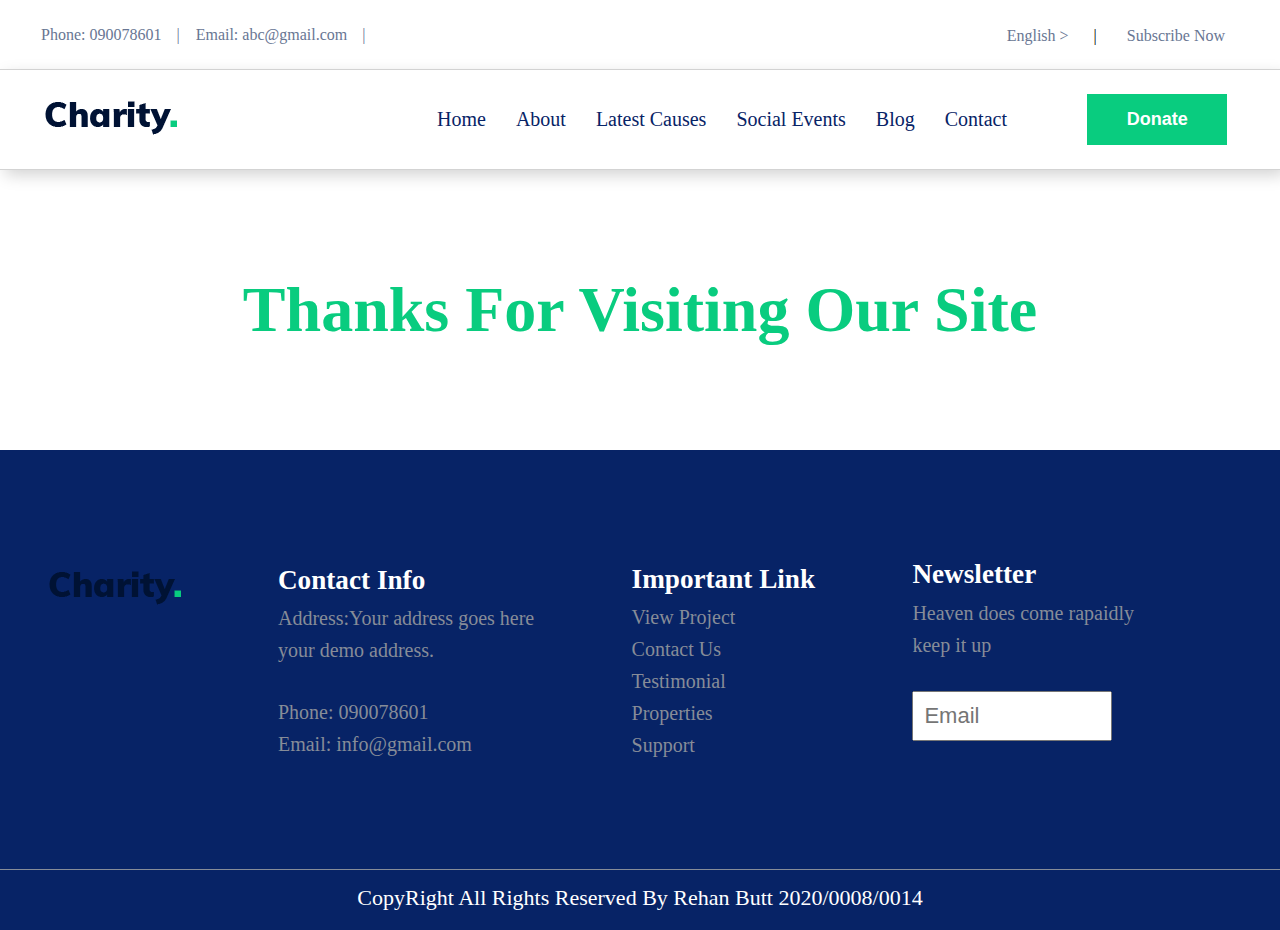
<file: causes.html>
<!DOCTYPE html>
<html lang="en">
<head>
  <meta charset="UTF-8">
  <meta name="viewport" content="width=device-width, initial-scale=1.0">
  <link rel="stylesheet" href="file:///C:/Users/PAK/Desktop/Web/CharityWebsite/CharityWebsite/fontawesome-free-5.13.0-web/css/all.min.css">
<link rel="stylesheet" href="style.css">
<link rel="stylesheet" href="media.css">

  <title>Causes</title>


</head>
<body>
  <nav>
    <div class="l-nav">
      <div>
        <p>Phone: 090078601</p>
      </div>
      <div>
        <p>Email: abc@gmail.com</p>
      </div>
      <div class="icon">
        <ul>
          <li><a href="#"><i class="fab fa-twitter"></i></a></li>
          <li><a href=""><i class="fab fa-facebook-f"></i></a></li>
          <li><a href=""><i class="fab fa-linkedin-in"></i></a></li>
          <li><a href=""><i class="fab fa-google-plus-g"></i></a></li>
        </ul>
      </div>

    </div>
    <div class="r-nav">
      <div class="p">
        <p>English ></p>
      </div>
      <div>
        <p>Subscribe Now</p>
      </div>

    </div>
  </nav>

  <!-- header -->


  <header>
    <div class="container">
      <div class="logo">
        <img src="img/loder.png" alt="logo">
      </div>
      <div class="list">
        <ul>
          <li><a href="index.html">Home</a></li>
          <li><a href="about.html">About</a></li>
          <li><a href="causes.html">Latest Causes</a></li>
          <li><a href="#">Social Events</a></li>
          <li><a href="Blog.html">Blog</a>
            <ul>
              <li><a href="#">A1</a></li>
              <li><a href="#">A2</a></li>
              <li><a href="#">A3</a></li>
            </ul>
          </li>
          <li><a href="#">Contact</a></li>
        </ul>
      </div>
      <div><button class="btn btn-disappear">Donate</button></div>
    </div>

    <div class="burger">
      <div class="bar"></div>
      <div class="bar"></div>
      <div class="bar"></div>
    </div>


    <!-- darkbar -->


    <div class="darkbar">
      <div class="wrapperr">

        <div class="list">
          <div class="close">
            <h2>X</h2>
          </div>
          <ul>
            <li><a href="index.html">Home</a></li>
            <li><a href="about.html">About</a></li>
            <li><a href="causes.html">Latest Causes</a></li>
            <li><a href="#">Social Events</a></li>
            <li><a href="Blog.html">Blog</a>
              <ul>
                <li><a href="#">A1</a></li>
                <li><a href="#">A2</a></li>
                <li><a href="#">A3</a></li>
              </ul>
            </li>
            <li><a href="#">Contact</a></li>
          </ul>
        </div>


      </div>
    </div>
  </header>

  <section id="thanks">
    <h1>Thanks For Visiting Our Site</h1>
  </section>
  <!-- footer -->

  <footer id="about">

    <div class="container">

      <div class="logo">
        <img src="img/loder.png" alt="l">
      </div>

      <div class="list first-list">
        <h2>Contact Info</h2>
        <p>Address:Your address goes here <br>
          your demo address.</p>
        <ul>
          <li><a href="#">Phone: 090078601</a></li>
          <li><a href="#">Email: info@gmail.com</a></li>
        </ul>
      </div>

      <div class="list second-list">
        <h2>Important Link</h2>
        <ul>
          <li><a href="#">View Project</a></li>
          <li><a href="#">Contact Us</a></li>
          <li><a href="#">Testimonial</a></li>
          <li><a href="#">Properties</a></li>
          <li><a href="#">Support</a></li>
        </ul>
      </div>

      <div class="list last-list">
        <h2>Newsletter</h2>
        <p>Heaven does come rapaidly <br>
          keep it up</p>
        <form action="acion">
          <input type="email" placeholder="Email">
        </form>
      </div>
      <div class="border"></div>
    </div>

    <div class="tt">
      <p>CopyRight All Rights Reserved By Rehan Butt 2020/0008/0014 <i class="fa fa-heart"></i> </p>
    </div>
  </footer>

  <script src="javascript.js"></script>

</body>
</html>
</file>
<file: style.css>
*{
  padding: 0;
  margin: 0;
  box-sizing: border-box;
}
nav{
  display: flex;
  justify-content: space-between;
  width: 100%;
  color: #687693;
  background-color: #fff;
  height: 70px;
  align-items: center;
  border-bottom: 1px solid lightgray;

}
nav .l-nav{
  display: flex;
  margin: 8px;
  padding: 8px;
  margin-left: 25px;
}
nav .l-nav p{
  margin: 8px;
}
nav .l-nav p::after{
  content: '|';
  /* color: black; */
  margin-left: 15px;
}
nav .l-nav .icon ul {
display: flex;
list-style: none;

/* padding: 10px; */
}
nav .l-nav .icon{
  margin: 8px;
  /* padding-left: 10px; */
}
nav .l-nav .icon i{
  padding-left: 8px;
  margin-right: 20px;
  transition: all 0.3s ease-in-out;
}
nav .l-nav .icon i:hover{
transform: rotate(180deg);
}
nav .l-nav .icon ul li a{
  color: #687693;
  transition: all 0.3s ease-in-out;

}


nav .l-nav .icon ul li a:hover{
  color: #09cc7f;
  transform: rotate(100deg);
}
nav .r-nav{
  display: flex;
  margin: 25px;
  margin-top: 28px;
}
nav .r-nav p{
  padding-right: 30px;
}
nav .r-nav .p p::after{
content: '|';
margin-left: 25px;
color: black;
}


/* header */
header .darkbar .wrapperr{
  display: none;
  position: sticky;
  top: 0;

}


header{
  position: sticky;
  top: 0;
  background-color: #fff;
  z-index: 10;
}

header .container{
  display: flex;
  height: 100px;
  justify-content: space-around;
  align-items: center;
  border-bottom: 1px solid lightgrey;
  box-shadow: 5px 5px 15px lightgrey;
 

}
header .container .logo{
  cursor: pointer;
  margin-left: 12px;
}
header .container .list ul{
list-style: none;
display: flex;
}
header .container .list{
 margin-left: 180px;
}
header .container .list ul li a{
  text-decoration: none;
  padding: 50px 15px;
  color: #072366;
  font-size: 20px;
  cursor: pointer;
  transition: all 0.3s ease-in-out;
}
header .container .list ul li a:hover{
color: #09cc7f;
}
header .container .list ul li ul{
display: none;
margin-top: 30px;
}
header .container .list ul li{
  position: relative;
  padding: 30px 0;

}
header .container .list ul li a:hover{
  height: 50px;
}
header .container .list ul li:hover ul{
display: block;
position: absolute;
height: 140px;
background-color: rgba(0, 0, 0, 0.5);
width: 140px;
top: 60px;
border-top: 5px solid #09cc7f;

}

header .container .list ul li:hover ul li{
padding: 10px 10px 12px 2px;
}

header .container .list ul li:hover ul li a{
  color:white;
  padding: 10px;
}
header .container .list ul li:hover ul li a:hover{
  color:#09cc7f;
  margin-left: 5px;
  cursor: pointer;
  }
header .container .btn{
  width: 140px;
  padding: 15px;
  font-size: 18px;
  background-color: #09cc7f;
  text-align: center;
  font-weight: bold;
  color: white;
  border: none;
  cursor: pointer;
  transition: all 0.2s ease-in-out;
  margin-right: 20px;
}

header .container .btn:hover{
  background-color: #072366;

}

/* main section */


#main .wrapper .background{
  background: url('img/h1_hero.png') no-repeat center center/cover;
  height: 740px;
}

#main .wrapper .background .text{
  width: 40%;
  /* line-height: 1.6; */
  padding-left: 3.5% ;
  padding-top: 21%;
}
#main .wrapper .background .text h1{
  font-size: 5rem;
  font-weight: bold;
  color: #072366;
  padding-bottom: 25px;
}
#main .wrapper .background .text p{
font-size: 18px;
color: #072366;
padding-bottom: 25px;
}
#main .wrapper .background .text i{
color: #09cc7f;
margin-right: 15px;
cursor: pointer;
}
#main .wrapper .background .text h3{
color: #072366;
font-size: 20px;
cursor: pointer;
}
#main .wrapper .background .text .btn{
  width: 140px;
  padding: 15px;
  font-size: 18px;
  background-color: #09cc7f;
  text-align: center;
  font-weight: bold;
  color: white;
  border: none;
  cursor: pointer;
  transition: all 0.2s ease-in-out;
  margin-right: 20px;
}
#main .wrapper .background .text .btn:hover{
  background-color: #072366;

}

#main .wrapper .background .text .st-text{
display: flex;
height: 40px;
align-items: center;
}


/* what we are doing */

#what{
  background-color: #f8fcff;
}
#what .container{
  height: 350px;
  width: 50%;
  margin: 0 auto;
  text-align: center;
  line-height: 1.6;
  /* vertical-align: middle??; */
  padding-top: 6%;
}
#what .container h2{
  color: #072366;
  font-size: 3rem;
  text-transform: uppercase;
}
#what .container h4{
  color: #09cc7f;
  font-size: 20px;
  padding-bottom: 12px;
}

/* 3 boxes */



#boxes .container{
  height: 580px;
  background-color: #f8fcff;
  display: flex;
  justify-content: space-evenly;
}
#boxes .container .box{
  height: 460px;
  background-color: #fff;
  max-width: 28%;
  text-align: center;
  line-height: 1.6;
  transition: all 0.5s ease-in-out;
}
#boxes .container .box .icon i{
color: white;
width: 70px;
height: 70px;
background-color: #09cc7f;
border-radius: 100px;
text-align: center;
padding-top: 10px;
margin-top: 60px;
margin-bottom: 50px;
}
#boxes .container .box .text h2{
  color: #072366;
  font-size: 1.8rem;
  margin-bottom: 25px;
  cursor: pointer;
  
}
#boxes .container .box .text p{
width: 85%;
/* text-align: center; */
padding-left: 25px;
color: #57667e;
}
#boxes .container .light-green{
  background-color: #09cc7f;
}
#boxes .container .box .text .white{
  color: white;
}
#boxes .container .box .icon-2 i{
  color: #09cc7f;
  width: 70px;
  height: 70px;
  background-color: #fff;
  border-radius: 100px;
  text-align: center;
  padding-top: 10px;
  margin-top: 60px;
  margin-bottom: 50px;
  }

  #boxes .container .box:hover{
    background-color: #09cc7f;
  }

  #boxes .container .box:hover .text h2 ,
  #boxes .container .box:hover .text p{
    color: white;
  }



  
  /* our cases */



  #cases{
    background-color: #f8fcff;
  }
  #cases .container{
    height: 350px;
    width: 50%;
    margin: 0 auto;
    text-align: center;
    line-height: 1.6;
    /* vertical-align: middle??; */
    padding-top: 6%;
  }
  #cases .container h2{
    color: #072366;
    font-size: 3rem;
    text-transform: uppercase;
  }
  #cases .container h4{
    color: #09cc7f;
    font-size: 20px;
    padding-bottom: 12px;
  }
  

  /* cards */

#cards{
  height: 600px;
  background-color: #f8fcff;
  position: relative;
}

#cards .container{
  display: flex;
  justify-content: space-evenly;

}
  #cards .container .card{
    width: 28%;
    height: 440px;
    background-color: white;
  }

  #cards .container .card .pic{
    overflow: hidden;
  }

  #cards .container .card .pic img{
    transform: scale(1.1);
    width: 100%;
    transition: all 0.3s ease-in-out;

  }
  #cards .container .card:hover .pic img{
    transform: scale(1);
  }
  #cards .container .card .text{
    width: 90%;
    margin-left: 17px;
    line-height: 1.6;
  }

  #cards .container .card .text .bar{
    max-width : 100%;
    height: 10px;
    background-color: #f8fcff;
    border-radius: 15px;
  }
  #cards .container .card .text h2{
    padding-top: 20px;
    padding-bottom: 38px;
    color: #072366;
    text-transform: capitalize;
  
    cursor: pointer;
  }
  #cards .container .card .text h2:hover{
    color: #09cc7f;
  }
  #cards .container .card .text p{
    padding-top: 15px;
    color: #072366;
  }

  #cards .b-1{
    height: 10px;
    width: 200px;
    background-color: #09cc7f;
    border-radius: 15px;
    position: absolute;
    bottom: 36%;
    left: 5.5%;
  }
  #cards .b-1::before {
    content: '75%';
    margin-left: 170px;
    position: absolute;
    top: -16px;
    font-weight: bold;
    color: #09cc7f;
}
  #cards .b-2{
    height: 10px;
    width: 100px;
    background-color: #09cc7f;
    border-radius: 15px;
    position: absolute;
    bottom: 36%;
    left: 37.5%;

  }
  
  #cards .b-2::before {
    content: '20%';
    margin-left: 70px;
    color: #09cc7f;
    position: absolute;
    top: -16px;
    font-weight: bold;
}
  #cards .b-3{
    height: 10px;
    width: 150px;
    background-color: #09cc7f;
    border-radius: 15px;
    position: absolute;
    bottom: 36%;
    right: 18.5%;

  }
  
  #cards .b-3::before {
    content: '50%';
    font-weight: bold;
    color: #09cc7f;
    margin-left: 120px;
    position: absolute;
    top: -16px;
}


/* what are we doing */




#doing{
  background-color: white;
}
#doing .text{
  height: 420px;
  width: 55%;
  margin: 0 auto;
  text-align: center;
  line-height: 1.6;
  padding-top: 10%;
}
#doing .text h2{
  color: #072366;
  font-size: 3rem;
  text-transform: capitalize;
}
#doing .text h4{
  color: #09cc7f;
  font-size: 20px;
  padding-bottom: 12px;
}

/*  */
#doing .container{
  height: 700px;
}
#doing .container .card{
  display: flex;
  max-width: 75%;
  margin: 20px auto;
  height: 176px;
  transition: all 0.3s ease-in-out;
}
#doing .container .card:hover{
box-shadow: 5px 5px 5px 5px lightgrey;

}
#doing .container .card .pic{
cursor: pointer;
}
#doing .container .card .text-2{
 display: flex;
 flex-direction: column;
 height: 175px;
 justify-content: space-evenly;
 margin-left: 30px;
}
#doing .container .card .text-2 h3{
font-size: 2.1rem;
text-transform: capitalize;
color: #072366;
transition: all 0.3s ease-in-out;
cursor: pointer;

}
#doing .container .card .text-2 h3:hover{
color: #09cc7f;
}

#doing .container .card .text-2 .list{
display: flex;
color: #808080;
}
#doing .container .card .text-2 .list i{
padding-right: 15px;
}
#doing .container .card .text-2 .list p{
  padding-right: 60px;
}


/* experts */


#experts{
  background-color: #f8fcff;
  height: 1280px;
}
#experts .text{
  height: 420px;
  width: 55%;
  margin: 0 auto;
  text-align: center;
  line-height: 1.6;
  padding-top: 10%;
}
#experts .text h2{
  color: #072366;
  font-size: 3rem;
  text-transform: capitalize;
}
#experts .text h4{
  color: #09cc7f;
  font-size: 20px;
  padding-bottom: 12px;
}

/*  */

#experts .container{
  display: flex;
  height: 500px;
  justify-content: space-evenly;
}
#experts .container .team{
  height: 420px;
  width: 265px;

  background-color: white;  

}

#experts .container .team .pic{
overflow: hidden;

}
#experts .container .team:hover .pic img{
transform: scale(1.05);
transition: all 1s;

}

#experts .container .team .text-3{
text-align: center;
color: #33384e;
}

#experts .container .team .text-3 h2{
padding-top: 12px;
padding-bottom: 12px;

transition: all 0.3s ease-in-out;
cursor: pointer;
}

#experts .container .team .text-3 h2:hover{
color: #09cc7f;
}

/*  */

#experts .paralex-bg{
  background: url('img/about1.png') no-repeat center center/cover;
  height: 200px;
  background-attachment: fixed;
  background-color: #f8fcff;
  width: 93%;
  margin: 0 auto;

}

#experts .paralex-bg .textt{
  display: flex;
  background-color: rgba(0, 225, 100, 0.7);
  width: 100%;
  height: 200px;
  justify-content: space-around;
  align-items: center;
}

#experts .paralex-bg .textt h2{
color: white;
font-size: 2.8rem;
}

#experts .paralex-bg .textt .btn{
  width: 230px;
  padding: 20px;
  font-size: 18px;
  background-color: white;
  text-align: center;
  font-weight: bold;
  
  border: none;
  cursor: pointer;
  transition: all 0.3s ease-in-out;

}
#experts .paralex-bg .textt .btn:hover{
  background-color: #072366;
}


/* MArgon */

#margon .container{
  height: 400px;
  width: 60%;
  margin: 190px auto;
  text-align: center;

}

#margon .container .text{
  color: #454d72;
  
}
#margon .container .text h2{
font-size: 2rem;
padding: 15px 0;

}
#margon .container .text h3{
padding-bottom: 60px;
}
#margon .container .text p{
font-size: 24px;
line-height: 1.7;
}



/* again paralex pic */

#paralex-pic{
  height: 200px;
  background: url('img/case2.png') no-repeat center center/cover;
  background-attachment: fixed;
  max-width: 100%;
}
#paralex-pic .text{
background-color: rgba(0, 225, 120, 0.7);
height: 200px;
display: flex;
justify-content: space-around;
align-items: center;
}

#paralex-pic .text .t h2{
font-size: 3rem;
color: white;
}

#paralex-pic .text .t p{
font-size: 22px;
color: white;
}

/* footer */

#about .container{
  display: flex;
  height: 420px;
  background-color: #072366;
  justify-content: space-around;
  align-items: center;
  border-bottom: 1px solid #868C98;
  
}
#about .container .logo{
  margin-top: -140px;
}
#about .container .list{
  line-height: 1.6;
}
#about .container .list h2{
color: white;
font-size: 1.7rem;
}
#about .container .list ul{
  list-style: none;
}
#about .container .list ul li a,
#about .container .list p{
text-decoration: none;
color: #868C98;
font-size: 20px;
padding-bottom: 30px;
transition: all 0.5s;

}
#about .container .list ul li a:hover{
  color: #09cc7f;
  margin-left: 5px;
}
#about .container .last-list h2{
margin-top: -25px;
}
#about .container .last-list input{
  padding: 10px;
font-size: 22px;
width: 200px;
}

#about .tt{
  padding-top: 15px;
  text-align: center;
  font-size: 22px;
  color : white;
  background-color: #072366;
  height: 60px;

}


/* 
 */
 /*  */
 /*  */
 /*  */
 /*  */
 /*  */
 /*  */
 /*  */
 

/* blog */

#blog {
 background: url('img/section_bg03.png') no-repeat center center/cover;
 height: 500px;
}
#blog h1{
  font-size: 4rem;
  text-align: center;
  padding-top: 14%;
}  


/* blogssss */
/* setting */


#main-sec {
 height: 2940px;
 position: relative;
 max-width: 100%;
}
#main-sec .container .sec-1{
 padding-top: 50px;
 padding-left: 40px;
}
#main-sec .container .sec-2{
position: absolute;
top: 2.2%;
left: 62%;
}



#main-sec .container .sec-1 .card{
  width: 55%;
  height: 550px;
  box-shadow: 2px 2px 2px 2px lightgrey;
  margin: 15px;
}  
#main-sec .container .sec-1 .card .img img{
  width: 100%;
}  

#main-sec .container .sec-1 .card .text{
width: 85%;  
padding-left: 25px;
line-height: 1.6;
}

#main-sec .container .sec-1 .card .text h2{
  color: #2d2d2d;
  text-transform: capitalize;
  padding: 12px 0 12px 0;

}  
#main-sec .container .sec-1 .card .text p{
  color: #10285d;
  font-weight: bold;
  padding-bottom: 15px;
  text-transform: capitalize;

}  

#main-sec .container .sec-1 .card .text .icons ul{
  list-style: none;
  display: flex;
}  
#main-sec .container .sec-1 .card .text .icons ul li a{
  text-decoration: none;
  color: #999999;
  padding-right: 10px;
}  
#main-sec .container .sec-1 .card .text .icons ul li a:hover{
color: #09cc7f;  
cursor: pointer;
}
#main-sec .container .sec-1 .card .text .icons ul li a i:hover{
color: #09cc7f;  
cursor: pointer;
}

#main-sec .container .sec-1 .card .text  h2:hover{
color: #09cc7f;  
cursor: pointer;
}
#main-sec .container .sec-1 .card .text ul li a i{
  color: #999999;
  padding-right: 10px;

}  

/* sec-2 */

#main-sec .container .sec-2 .b-1{
  width: 80%;
    background-color: #fbf9ff ;
  text-align: center;  
  padding-top: 50px;
  height: 200px;
}  
#main-sec .container .sec-2 .b-1 input{
  padding: 10px;
  font-size: 16px;
  width: 250px;
  margin-bottom: 10px;
  }
  #main-sec .container .sec-2 .b-1 .btnn{
    width: 250px;
    font-size: 20px;
    padding: 10px;
    color: #09cc7f;
    border: 1px solid #09cc7f;
    background-color: white;
    cursor: pointer;
    transition: all 0.3s ;
  }  
  #main-sec .container .sec-2 .b-1 .btnn:hover{
    background-color: #072366;


  }  

  /* b-2 */

  #main-sec .container .sec-2 .b-2{
    width: 80%;
        margin-top: 10px;
    height: 470px;    
    padding-left: 20px;
    background-color: #fbf9ff;
    margin-bottom: 10px;
  }  
  #main-sec .container .sec-2 .b-2 .list{
line-height: 1.7;    
  }
  #main-sec .container .sec-2 .b-2 h2{
    padding-bottom: 20px;
    font-size: 1.8rem;
    border-bottom: 1px solid #f0e9ff;
    width: 90%;
    padding-top: 20px;
  }  
  #main-sec .container .sec-2 .b-2 .list ul{
    list-style: none;
    
  }  
  #main-sec .container .sec-2 .b-2 .list ul li{
    padding-top: 25px;
    border-bottom: 1px solid #f0e9ff;
    width: 90%;
    transition: all 0.3s;
  }  
  #main-sec .container .sec-2 .b-2 .list ul li a{
    text-decoration: none;
    color: #10285d;
    text-transform: capitalize;
    transition: all 0.3s;
    font-size: 1.2rem;
  }  

  #main-sec .container .sec-2 .b-2 .list ul li a:hover{
    color: #09cc7f;
  }  

  /* b-3 */

  #main-sec .container .sec-2 .b-3 {
    width: 80%;
        background-color: #fbf9ff;
    height: 500px;    
    padding-left: 20px;
    margin: 10px 0;
  }   
  #main-sec .container .sec-2 .b-3 h2 {
    padding-bottom: 20px;
    font-size: 1.8rem;
    border-bottom: 1px solid #f0e9ff;
    width: 90%;
    padding-top: 20px;
  }  

  #main-sec .container .sec-2 .b-3 .sticker {
    display: flex;
    padding-top: 20px;
    align-items: center;
  }  
  #main-sec .container .sec-2 .b-3 .sticker .text {
    padding-left: 20px;
    color: #2d2d2d;
  }  
  #main-sec .container .sec-2 .b-3 .sticker .text h3 {
    transition: all 0.3s;
    padding-bottom: 10px;
  }  
  #main-sec .container .sec-2 .b-3 .sticker .text h3:hover {
cursor: pointer;    
color: #09cc7f;
  }

/* buttons */  

#main-sec .container .sec-2 .b-4{
  width: 80%;
  background-color: #fbf9ff;
  height: 250px;
  padding-left: 20px;
  margin-bottom: 10px;
}  
#main-sec .container .sec-2 .b-4  h2 {

  padding-bottom: 20px;
  font-size: 1.8rem;
  border-bottom: 1px solid #f0e9ff;
  width: 90%;
  padding-top: 20px;
}  
#main-sec .container .sec-2 .b-4 .btn-list ul li{
padding: 10px;  

}
#main-sec .container .sec-2 .b-4 .btn-list{
  padding-top: 10px;
  /* padding-left: 0; */
}  
#main-sec .container .sec-2 .b-4 .btn-list ul{
  list-style: none;
display: flex;  
flex-wrap: wrap;
}

#main-sec .container .sec-2 .b-4 .btn-list ul li a{
text-decoration: none;  
color: #888888;
background-color: white;
border: 1px solid #eeeeee;
width: 77px;
height: 26px;
transition: all 0.3s ease;
text-align: center;
display: inline-block;
}
#main-sec .container .sec-2 .b-4 .btn-list ul li a:hover{
color: white;  
background-color: #09cc7f;
}

/* instagram feeds */


#main-sec .container .sec-2 .b-5 {
  width: 80%;
    background-color: #fbf9ff;
  height: 333px;  
  padding-left: 20px;
}  

#main-sec .container .sec-2 .b-5 h2{

padding-bottom: 20px;  
font-size: 1.8rem;
border-bottom: 1px solid #f0e9ff;
width: 90%;
padding-top: 20px;
}
#main-sec .container .sec-2 .b-5 .images {
padding-top: 20px;  
}

#main-sec .container .sec-2 .b-5 .images img{
margin: 10px;  
cursor: pointer;
}


/* newsletter */
#main-sec .container .sec-2 .b-6{
width: 80%;   
 background-color: #fbf9ff;
  height: 250px;
  padding-left: 20px;
  margin-top: 10px;
}  
#main-sec .container .sec-2 .b-6 h2{
  padding-bottom: 20px;
  font-size: 1.8rem;
  border-bottom: 1px solid #f0e9ff;
  width: 90%;
  padding-top: 20px;
  text-transform: capitalize;
  margin-bottom: 27px;
}  

#main-sec .container .sec-2 .b-6 input{
  padding: 10px;
  font-size: 16px;
  width: 270px;
  margin-bottom: 10px;
  }
  #main-sec .container .sec-2 .b-6 .btnn{
    width: 270px;
    font-size: 20px;
    padding: 10px;
    color: #09cc7f;
    border: 1px solid #09cc7f;
    background-color: white;
    cursor: pointer;
    transition: all 0.3s ;
  }
  #main-sec .container .sec-2 .b-6 .btnn:hover{
    background-color: #072366;

  }


  /* dates btn */


  #main-sec .date{
    background-color: #09cc7f;
    width: 70px;
    height: 80px;
    padding-top: 15px;
    /* text-align: center; */
    /* margin: 1px; */
    position: absolute;
    cursor: pointer;
  }
  
  #main-sec .date h2,
  #main-sec .date p{
color: white;
text-align: center;

  }
  
  #main-sec .date:hover h2,
  #main-sec .date:hover p{
    color: #09cc7f;
    background-color: none;
  }

  /* #main-sec .date:hover{ */
  

  #main-sec .d1 {
    top: 11.5%;
    left: 6.5%;
}
#main-sec .d2 {
  top: 30.5%;
  left: 6.5%;
}
  #main-sec .d3{
    top: 49.7%;
    left: 6.5%;
  }
  #main-sec .d4{
    top: 69%;
    left: 6.5%;
  }
  
  #main-sec .d5{
    bottom: 9%;
    left: 6.5%;
  }
  

  

  /* about page */







  #about-sec .container{
    height: 850px;
    display: flex;

  }
  #about-sec .container div{
    flex: 1;
  }
  #about-sec .container .sec-1{
    padding: 120px 45px;
    line-height: 1.6;
    /* width: 100%; */
    /* margin: 20px auto; */
  }
  #about-sec .container .sec-1 h3{
    color: #09cc7f;
    text-transform: capitalize;
    font-size: 22px;
    padding-bottom: 30px;
  }
  #about-sec .container .sec-1 h1{
    font-size: 3.3rem;
    color: #072366;
    text-transform: capitalize;
    padding-bottom: 30px;
  }
  
  #about-sec .container .sec-1 p{
    padding-bottom: 35px;
    color: #64676c;
    font-size: 20px;

  }
  #about-sec .container .sec-1 .btn{
    color: white;
    font-size: 20px;
    width: 140px;
    padding: 10px 15px;
    cursor: pointer;
    transition: all 0.3s;
    background-color: #09cc7f;
    text-transform: capitalize;
  }

  #about-sec .container .sec-1 .btn:hover{
    background-color: #072366;

  }

  #about-sec .container .sec-2{
    position: relative;
    padding-top: 120px;
    text-align: end;
    padding-right: 45px;
  }

  #about-sec .container .sec-2 .img{
    position: absolute;
    bottom: 248px;
    left: 50px;
  }





  #thanks h1{
    font-size: 4rem;
    display: flex;
    height: 200px;
    cursor: pointer;
    justify-content: center;
    align-items: center;
    margin: 40px auto;
    color: #09cc7f;
  }

  header .darkbar .wrapperr{
    display: none;
  }
</file>
<file: media.css>
@media (max-width : 1055px){

  #main .wrapper .background .text {
   
    padding-top: 12%;
}


#cards .b-1 {
  bottom: 43%;
  
}
#cards .b-2 {
  bottom: 43%;
  
}
#cards .b-3 {
  bottom: 43%;
  
}
#experts {
  height: 1800px;
}


#experts .container {
  height: 1070px;
  display: flex;
  flex-wrap: wrap;
  justify-content: space-evenly;
}


}

@media (max-width:950px){
  nav {
    width: 95%;
}

header .container .logo {
  margin-left: 40px;
}
header .container .btn {
 margin-right: 100px;
}

header .container .list ul li {
  width: 13%;
}

header .container .list {
  margin-left: 70px;
}
#cards .b-1 {
  bottom: 46%;
  width: 150px;

}
#cards .b-2 {
  bottom: 40%;
  width: 80px;

}
#cards .b-3 {
  bottom: 40%;
  right: 19%;  
  width: 105px;

}

#about .container .list h2 {
  font-size: 1.2rem;
}
#about .container .list ul li a, #about .container .list p {
  font-size: 17px;
 
}

#about .container {
 
  justify-content: space-evenly;

}

#about .container .last-list input {
  padding: 7px;
  font-size: 17px;
  width: 180px;
}


}

@media (max-width: 769px){
  header .container .logo {
    margin-left: -150px;
  
}

nav {
  display: none;
}

header{
  position: relative;
}
.burger{
position: absolute;
top: 31%;
right: 5%;
cursor: pointer;
}

.bar{
  width: 33px;
  height: 5px;
  background-color: black;
  margin: 5px;
}
header .container .btn-disappear {
  display: none;
}
header .container .list{
  display: none;
}


/* darkbar */

header .darkbar .wrapperr{
  background-color: rgba(0, 0, 0, 0.9);
  position: fixed;
  top: 0;
  left: 0;
  height: 100%;
  width: 100%;
  z-index: 210;
  display: none;
}
header .darkbar .wrapperr .list .close{
color: white;
text-align: right;
margin: 25px;
font-size: 22px;
cursor: pointer;
}
header .darkbar .wrapperr .list ul{
list-style: none;
width: 50px;
margin: 15px auto;


}
header .darkbar .wrapperr .list ul li a{
text-decoration: none;
color: white;
font-size: 22px;
}
header .darkbar .wrapperr .list ul li a:hover{
color: #09cc7f;
margin-left: 5px;

}
header .darkbar .wrapperr .list ul li{
  padding: 20px;
}
header .darkbar .wrapperr .list ul li ul{
  display: none;
}


header .darkbar .wrapperr .list ul li:hover ul{
  display: block;
}

header {
  position: sticky;
  top: 0;

}


/*  */
/*  */
/*  */
/*  */
/*  */
/*  */
#what .container h2 {
  font-size: 2rem;
}
#cases .container h2 {
  font-size: 2rem;
}

#about .container {
  justify-content: center;
  flex-direction: column;
  height: 700px;
  text-align: center;

  
}
#experts .paralex-bg .textt h2 {
  font-size: 2rem;
}
#about .container .list h2 {
  margin-top: 0;
}
#about .container .list {
  padding-bottom: 20px;
}
#about .container .logo {
  margin-top: 10px;
}
#cards .b-1 {
  bottom: 45%;
  left: 7%;
}

#cards .b-2 {
  bottom: 45%;
  left: 39%;
}

#cards .b-3 {
    bottom: 45%;
    right: 17%;
    width: 90px;
}
#about .tt p{
  font-size: 18px;
}


#doing .container {
  height: 1480px;
  margin-top: -151px;
}
#doing .container .card {
  width: 300px;
  display: flex;
  /* max-width: 75%; */
  margin: 40px auto;
  height: 450px;
  transition: all 0.3s ease-in-out;
  flex-direction: column;
  text-align: center;
}
#doing .container .card .pic img {
  width: 300px;
  height: 300px;
} 
#doing .container .card .text-2 {
  display: flex;
  flex-direction: column;

  /* padding: 29px 0; */
}
#doing .container .card .text-2 .list {
  display: flex;
  color: #808080;
  flex-direction: column;
}
#doing .container .card .text-2 .list p {
padding-bottom: 10px;
}

#doing .text h2 {
  font-size: 2rem;
}
#experts .text h2 {
  font-size: 2rem;
}

/* cards */


#cards {
  height: 1510px;
}

#cards .container {
  display: flex;
  flex-direction: column;
}

#cards .container .card {
  width: 300px;
  height: 440px;
  margin: 20px auto;
}
#cards .container .card .text {
  margin-left: 22px;
}
#cases .container {
  height: 300px;
 
}

#boxes .container .box {
  height: 530px;
  
}
#main .wrapper .background .text h1 {
  font-size: 4rem;
}
#experts .text {
  height: 370px;
}
#cards .container .card .text .bar {
  width: 240px;
}
#cards .b-3 {
  bottom: 11.7%;
  right: 49%;
  width: 135px;
}
#cards .b-2 {
  bottom: 43.5%;
  left: 31%;
}
#cards .b-1 {
  bottom: 75.3%;
  left: 30.5%;
}

#paralex-pic .text .t h2 {
  font-size: 2rem;
}

#what .container {
  height: 315px;
  
}
#margon .container .text p {
  font-size: 20px;
  /* line-height: 1.7; */
}
#boxes .container {
  height: 1080px;
  background-color: #f8fcff;
  display: flex;
  justify-content: space-evenly;
  flex-wrap: wrap;
}
#boxes .container .box {
  height: 500px;
  max-width: 35%;
  margin: 15px;
}
header .container .logo {
  margin-left: -130px;
}

}



/*  */
/*  */
/*  */
/*  */
/*  */
/*  */



@media (max-width:520px){

  header .container .logo {
    margin-left: -60px;
}
#main .wrapper .background .text h1 {
  font-size: 2rem;
}
#main .wrapper .background .text p {
  font-size: 16px;
  padding-bottom: 28px;
}
#main .wrapper .background .text .btn {
  width: 120px;
  padding: 15px;
  font-size: 16px;

}
#main .wrapper .background {
 
  height: 490px;
}
#main .wrapper .background .text {
  padding-top: 13%;
  padding-left: 7%;
}

#what .container h2 {
  font-size: 1.6rem;
}

#boxes .container {
  height: 1420px;
  
}

#boxes .container .box {
  height: 440px;
  max-width: 60%;
  margin: 5px;
}
#what .container {
  padding-top: 15%;
}

#cases .container h2 {
  font-size: 1.7rem;
}
#doing .container .card .text-2 h3 {
  font-size: 1.8rem;
 
}
#experts .container {
  height: 1860px;

}
#experts {
  height: 2500px;
}
#experts .paralex-bg .textt h2 {
  font-size: 1.5rem;
  padding-left: 10px;
}
#experts .paralex-bg .textt .btn {
  width: 185px;
  padding: 15px;
  font-size: 16px;
  
}
#experts .paralex-bg .textt {
 
  height: 160px;
  
}

#experts .paralex-bg {
  height: 160px;
  
}
#experts .text {
  height: 320px;
}
#paralex-pic .text .t h2 {
  font-size: 1.6rem;
}
#cards .b-2 {
  bottom: 43.5%;
  left: 25%;
}
#cards .b-1 {
  bottom: 75.3%;
  left: 24.5%;
}


}



@media(max-width:350px){

  header .container .logo {
    margin-left: -30px;
}
#boxes .container {
  height: 1640px;
}
#boxes .container .box {
  height: 490px;
  max-width: 75%;
}
#doing .text {
  
  line-height: 1.1;
}
#doing .container .card {
  width: 230px;
  display: flex;
  margin: 30px auto;
  height: 450px;
 
}
#doing .container .card .text-2 {
  margin-left: 0;
}
#doing .container .card .pic {
  cursor: pointer;
  width: 230px;
}
#doing .container .card .pic img {
  width: 100%;
  height: 260px;
}
#doing .container .card .text-2 h3 {
  font-size: 1.7rem;
}

#experts .text {
  height: 320px;
  line-height: 1.3;
}
#experts {
  height: 2400px;
}
#experts .paralex-bg .textt h2 {
  font-size: 1.2rem;
  padding-left: 10px;
}

#experts .paralex-bg .textt .btn {
  width: 165px;
  padding: 10px;
  font-size: 15px;
  margin-right: 4px;
}
#margon .container {
  height: 685px;
  width: 60%;
  margin: 70px auto;
  text-align: center;
}
#paralex-pic .text .t h2 {
  font-size: 1.4rem;
}
#paralex-pic {
  height: 275px;
 
}
#paralex-pic .text {
 
  height: 275px;
  display: flex;
  justify-content: space-around;
  align-items: center;
  flex-direction: column;
}
#about .tt p {
  font-size: 15px;
}

}


/* blog section */
/*  */
/*  */
/*  */
/*  */
/*  */
/*  */
/*  */
/*  */
/* blog section */




@media (max-width:900px){


  #main-sec .container .sec-2 .b-5 {
    height: 475px;
}
#main-sec .container .sec-2 .b-4 {
  height: 280px;
  
}

#main-sec .container .sec-2 .b-1 input {
  
  width: 200px;
}
#main-sec .container .sec-2 .b-1 .btnn {
  width: 200px;
 
}

#main-sec .container .sec-2 .b-6 input {
  
  margin-left: 7px;
}

#main-sec .container .sec-2 .b-6 .btnn {
  width: 220px;
 
  margin-left: 7px;
}

#main-sec .container .sec-1 {
  padding-left: 15px;
}

}

/*  */

@media(max-width:900px){

  header .container .list ul {

    padding-left: 125px;
}

header .container .list ul li {
  width: 70px;
}
header .container .list {
  margin-left: -155px;
}
header .container {
  
  justify-content: space-between;
 
}



}


@media (max-width:810px){
  #main-sec .container .sec-2 .b-5 .images img {
    margin: 5px;
}
#main-sec .container .sec-2 .b-6 input {
  
  width: 190px;
}

#main-sec .container .sec-2 .b-6 .btnn {
  width: 190px;
}

#main-sec .date {
  width: 60px;
  height: 72px;
 
}

#main-sec .d1 {
  top: 7.5%;
}
#main-sec .d2 {
  top: 26.8%;
}

#main-sec .d3 {
  top: 45.9%;
}


#main-sec .d4 {
  top: 65%;
}

#main-sec .d5 {
  bottom: 13.3%;
}

header .container .btn {
  margin-right: 0px;
}

nav .l-nav .icon {
  padding-top: 15px;
}


header .container .logo {
  padding-left: 0;
}
#blog h1 {
  padding-top: 23%;
}


}

@media(max-width:769px){

  header .container .logo {
    margin-left: 30px;
}

#main-sec .d1 {
  top: 6.5%;
}

#main-sec .d2 {
  top: 25.8%;
}
#main-sec .d3 {
  top: 44.9%;
}
#main-sec .d4 {
  top: 64.2%;
}
#main-sec .d5 {
  bottom: 14.1%;
}
#main-sec .container .sec-2 .b-5 .images img {
  margin: 0px;
}
#main-sec .container .sec-2 .b-1 {
  width: 90%;
  
}

#main-sec .container .sec-2 .b-2 {
  width: 90%;
 
}

#main-sec .container .sec-2 .b-3 {
  width: 90%;
}


#main-sec .container .sec-2 .b-4 {
  width: 90%;
  
}

#main-sec .container .sec-2 .b-5 {
  width: 90%;

}

#main-sec .container .sec-2 .b-6 {
  width: 90%;
 
}
}


@media(max-width:620px){

  #main-sec .container .sec-2 .b-1 input {
  
    width: 165px;
  }
  #main-sec .container .sec-2 .b-1 .btnn {
    width: 165px;
   
  }
  #main-sec .container .sec-2 .b-2 .list ul li a {
 
    font-size: 1.1rem;
}


#main-sec .container .sec-2 .b-2 {
 
  height: 455px;

}

#main-sec .container .sec-2 .b-3 .sticker {
 
  flex-direction: column;
}

#main-sec .container .sec-2 .b-3 .sticker .text h3 {
 
  font-size: 1.2rem;
}
#main-sec .container .sec-2 .b-3 .sticker .text {
  padding-left: 0px;

  text-align: center;
}
#main-sec .container .sec-2 .b-3 {
 
  height: 710px;
}
#main-sec .container .sec-2 .b-4 .btn-list ul li {
  padding: 3px;
}

#main-sec .container .sec-2 .b-4 {
  height: 250px;
}
#main-sec .container .sec-2 .b-5 .images img {
  margin: -5px;
}
#main-sec .container .sec-2 .b-6 input {
  width: 150px;
}

#main-sec .container .sec-2 .b-6 .btnn {
  width: 150px;
}
#main-sec .date {
  background-color: #09cc7f;
  width: 50px;
  height: 60px;
  padding-top: 10px;
  /* text-align: center; */
  /* margin: 1px; */
  position: absolute;
  cursor: pointer;
  font-size: 14px;
}

#main-sec .d1 {
  top: 5.7%;
}
#main-sec .d2 {
  top: 24.9%;
}
#main-sec .d3 {
  top: 44%;
}
#main-sec .d4 {
  top: 63.4%;
}
#main-sec .d5 {
  bottom: 15.4%;
}
#blog h1 {
  padding-top: 34%;
}

}

@media(max-width:520px){


  #blog {
    height: 320px;
}

#blog h1 {
  padding-top: 25%;
  font-size: 3rem;
}

#main-sec .container .sec-1 .card {
  width: 90%;
  
}

#main-sec {
  height: 5080px;
  position: relative;
  max-width: 100%;
}



#main-sec .container .sec-2 {
  /* display: none; */
  position: absolute;
  top: 57.5%;
  left: 7%;
}
#main-sec .container .sec-2 .b-1 .btnn {
  font-size: 18px;

}

#main-sec .container .sec-2 .b-1 {
  width: 92%;
  background-color: #fbf9ff;
  text-align: center;
  padding-top: 25px;
  height: 90px;
}
#main-sec .container .sec-2 .b-2 {
  width: 92%;
}

#main-sec .container .sec-2 .b-2 .list {
  line-height: 1.7;
  text-align: center;
}
#main-sec .container .sec-2 .b-3 .sticker .text {
  padding-left: 0px;
  text-align: center;
  text-transform: capitalize;
}

#main-sec .container .sec-2 .b-4 {
  height: 225px;
}
#main-sec .container .sec-2 .b-5 .images img {
  margin: 14px;
}
#main-sec .container .sec-2 .b-5 {
  height: 400px;
}
#main-sec .container .sec-2 .b-6 input {
  margin-left: 27px;
}
#main-sec .container .sec-2 .b-6 {

  height: 200px;

}
#main-sec .container .sec-2 .b-6 .btnn {
  font-size: 18px;
 
}
#main-sec .date {
  width: 62px;
 
}

#main-sec .d1 {
  top: 4.5%;
}
#main-sec .d2 {
  top: 15.6%;
}
#main-sec .d3 {
  top: 26.7%;
}
#main-sec .d4 {
  top: 37.8%;
}
#main-sec .d5 {
  bottom: 49.9%;
}
}


@media (max-width:400px){
  #main-sec .container .sec-2 .b-1 {
   
    height: 140px;
}

#main-sec .container .sec-2 .b-5 {
  height: 505px;
}
#main-sec .container .sec-2 .b-5 .images img {
  margin: 23px;
}
#main-sec .container .sec-2 .b-6 .btnn {
  font-size: 18px;
  margin-left: 55px;
}
#main-sec .container .sec-2 .b-6 input {
  margin-left: 55px;
}
#main-sec .container .sec-2 .b-6 {
  height: 220px;
}
#main-sec {
  height: 5320px;
  
}
#main-sec .container .sec-2 {
  top: 55.5%;
  left: 7%;
  margin-left: 12px;
}
#main-sec .d1 {
  top: 3.3%;
  left: 33px;
}
#main-sec .d2 {
  top: 13.9%;
  left: 33px;

}
#main-sec .d3 {
  top: 24.5%;
  left: 33px;
  
}

#main-sec .d4 {
  left: 33px;
  top: 35.1%;

}
#main-sec .d5 {
  bottom: 53.1%;  left: 33px;

}


}
@media (max-width:330px){
  #blog {
    height: 230px;
}
#main-sec .date {
  width: 50px;
}

#main-sec .date h2, #main-sec .date p {
  color: white;
  text-align: center;
  font-size: 19px;
}

#main-sec .d1 {
  top: 2.8%;
  left: 35px;
}
#main-sec .d2 {
  top: 13.5%;
  left: 35px;
}
#main-sec .d3 {
  top: 24.2%;
  left: 35px;

}
#main-sec .d4 {
  top: 34.8%;
  left: 35px;
}
#main-sec .d5 {
  bottom: 53.4%;
  left: 35px;

}

#main-sec .container .sec-2 .b-1 {
 
  height: 145px;
}
#main-sec .container .sec-2 .b-5 {
  height: 475px;
}

#main-sec .container .sec-2 .b-6 {
  height: 222px;
}
#main-sec .container .sec-2 .b-6 .btnn {
  margin-left: 27px;
}
#main-sec {
  height: 5300px;
}
#main-sec .container .sec-2 {
  /* display: none; */
  position: absolute;
  top: 55.5%;
  left: 12%;
}
#main-sec .container .sec-2 .b-5 .images img {
  margin: 9px;
}

}














/* about section */


@media (max-width: 1025px){
  header .container .logo {
    padding-left: 28px;
}
header .container .btn {
  
  margin-right: 43px;
}

#about-sec .container .sec-2 .img {
  position: absolute;
  bottom: 195px;
  left: 53px;
}


#about-sec .container .sec-2 {
  padding-top: 60px;
  
}
#about-sec .container .sec-1 {
  padding: 57px 45px;
  line-height: 1.3;
}
#about-sec .container .sec-1 h1 {
  font-size: 2.7rem;
 
}



}


@media (max-width:500px){
  #about-sec .container .sec-2 img{
    /* padding-top: 60px; */
    width: 200px;
    height: 220px;
    margin-top: -10px;

}
#about-sec .container .sec-2 .img img{
  width: 110px;
  height: 120px;
}

#about-sec .container .sec-1 {
  padding: 46px 20px;
  line-height: 1;
}


#about-sec .container .sec-1 h3 {
  font-size: 18px;
  padding-bottom: 20px;
}
#about-sec .container .sec-1 h1 {
  font-size: 2.1rem;
  padding-bottom: 20px;
}
#about-sec .container .sec-1 p {
  font-size: 17px;
  padding-bottom: 20px;
}

#about-sec .container .sec-1 {
  padding: 46px 13px 20px 23px;
  line-height: 1;
}
#about-sec .container .sec-1 .btn {
  color: white;
  font-size: 16px;
  width: 110px;
  border: none;
}
#about-sec .container {
  height: 530px;
}
#about-sec .container .sec-2 .img {
  position: absolute;
  bottom: 200px;
  left: 40px;
}

header .container .logo {
  padding-left: 0;
}
}


@media (max-width:400px){
  #about-sec .container {
    height: 666px;
    flex-direction: column;
}

#about-sec .container .sec-2 .img img {
  display: none;
}

#about-sec .container .sec-2 img {
  /* padding-top: 60px; */
  width: 200px;
  height: 220px;
  margin-top: -50px;
 
    margin-right: 8px;

}
#about-sec .container .sec-1 {
 
  text-align: center;
}


}

@media(max-width:376px){



#about-sec .container .sec-2 img {
 
  margin-right: 33px;
}

}
@media(max-width:321px){



#about-sec .container .sec-2 img {
 
  margin-right: 9px;
}

}
</file>
